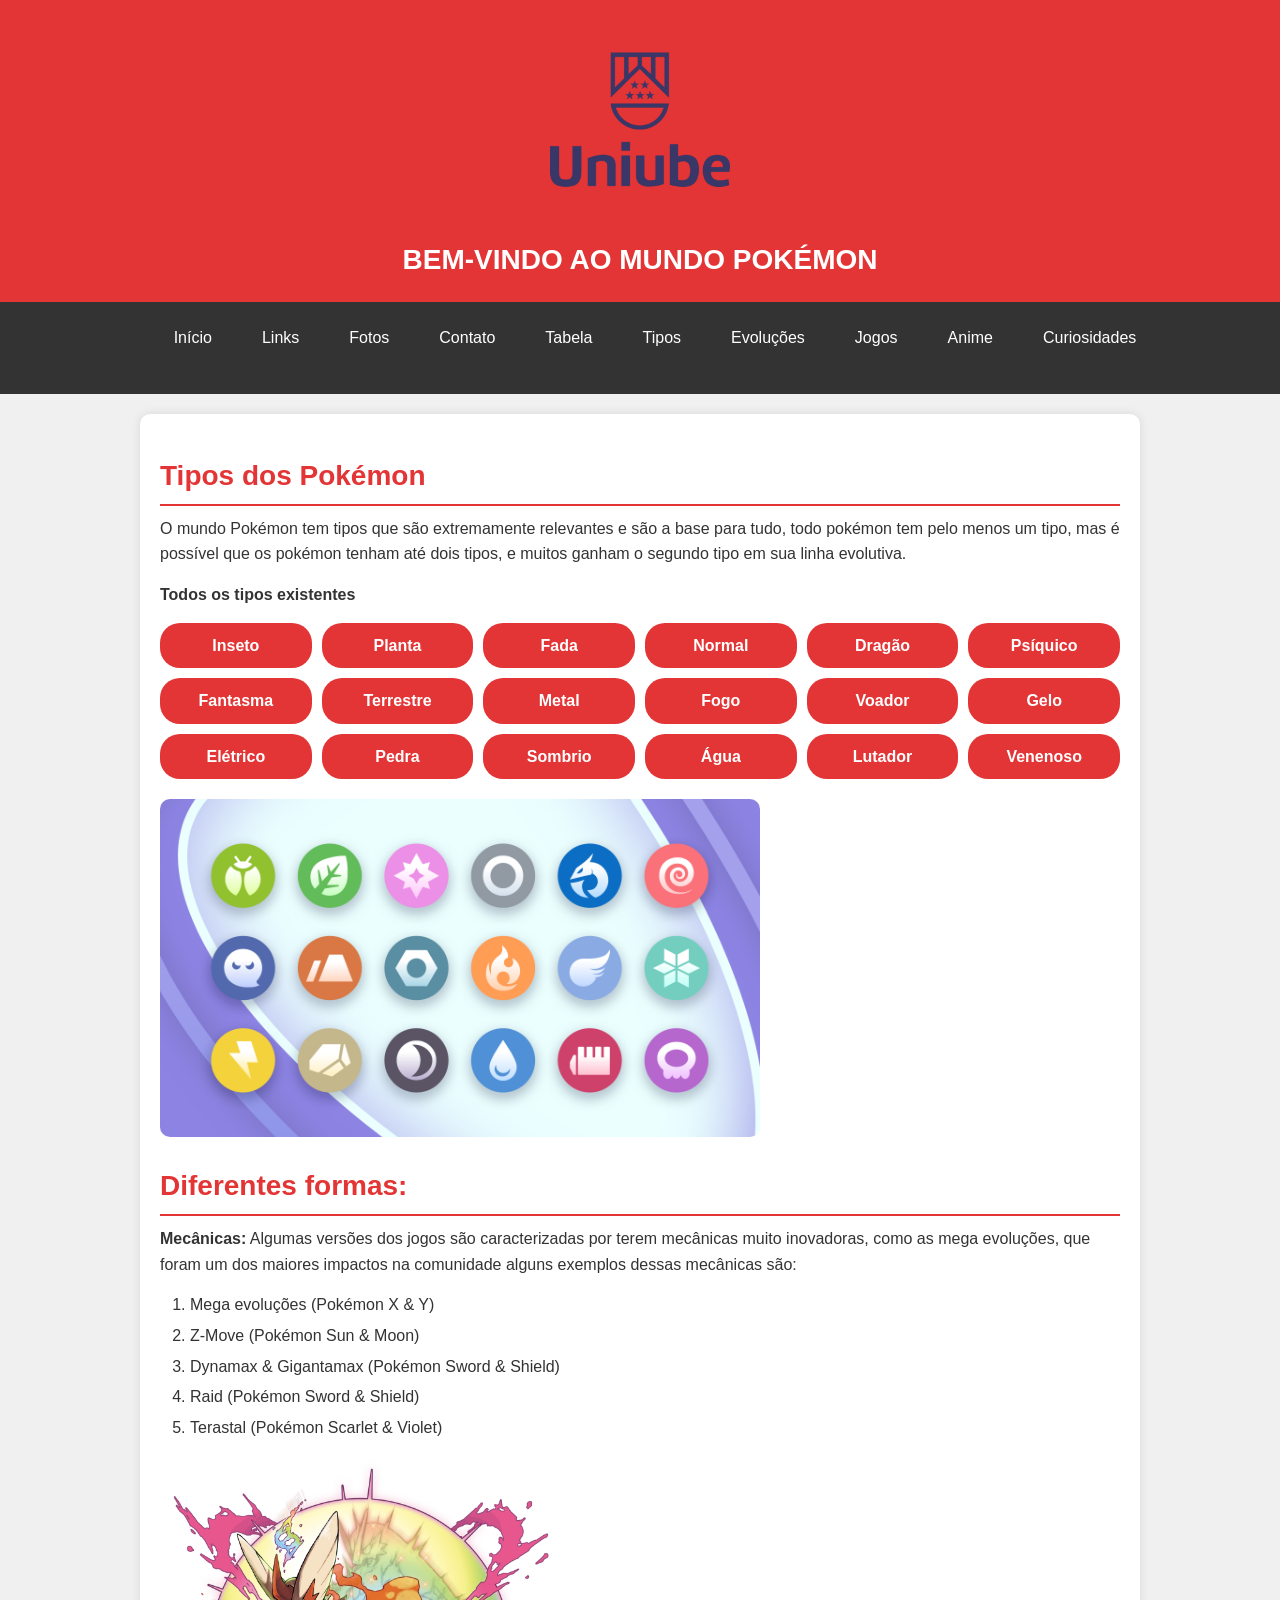
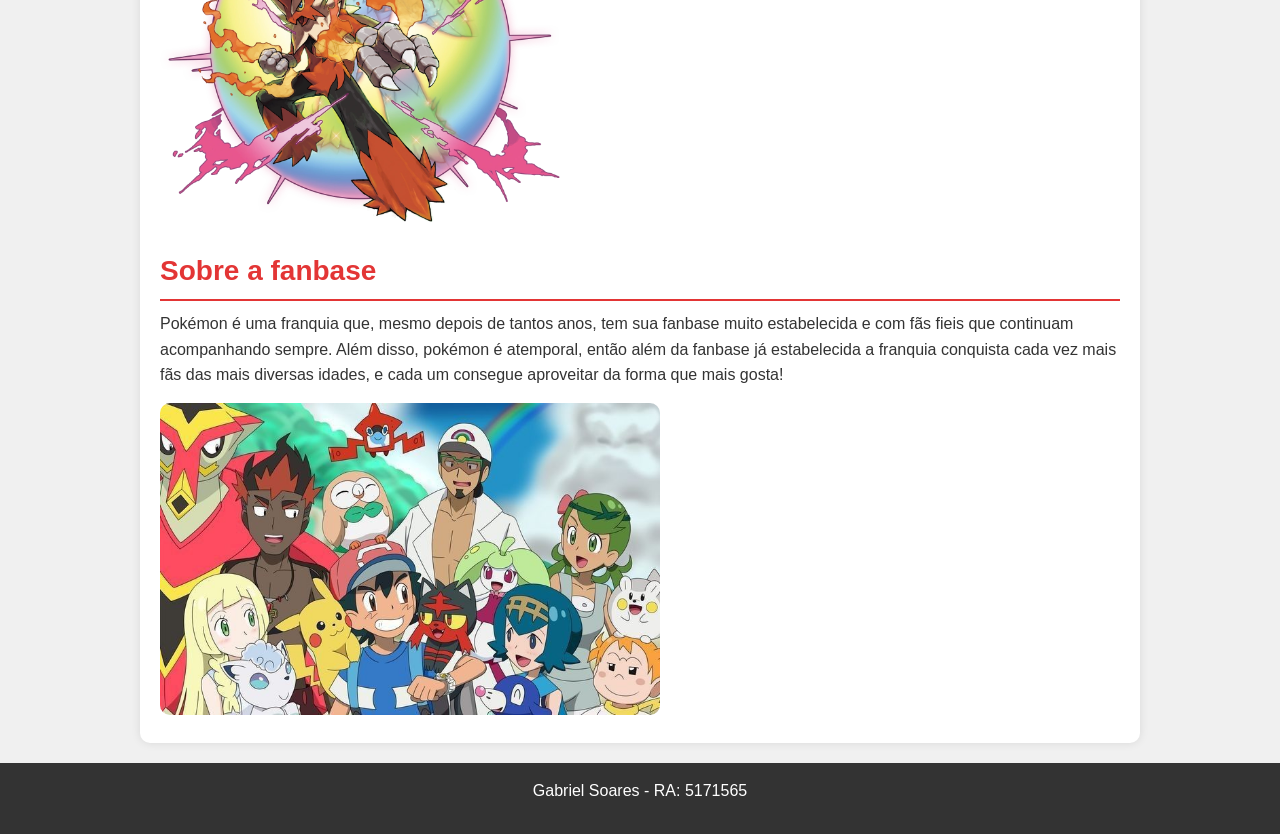
<file: index.html>
<!DOCTYPE html>
<html lang="pt-br">
<head>

    <script>(function(w,d,s,l,i){w[l]=w[l]||[];w[l].push({'gtm.start':
new Date().getTime(),event:'gtm.js'});var f=d.getElementsByTagName(s)[0],
j=d.createElement(s),dl=l!='dataLayer'?'&l='+l:'';j.async=true;j.src=
'https://www.googletagmanager.com/gtm.js?id='+i+dl;f.parentNode.insertBefore(j,f);
})(window,document,'script','dataLayer','GTM-SEUCODIGO');</script>

    <meta charset="UTF-8">
    <link rel="stylesheet" href="css/estilo.css">
    <title>Pokémon</title>
    <link rel="stylesheet" href="css/estilo.css">
</head>
<body>

    <!-- Cabeçalho com logotipo -->
    <header>
        <img src="imagens/logo_uniube.png" alt="Logotipo Uniube" width="200">
        <h1>BEM-VINDO AO MUNDO POKÉMON</h1>
    </header>

    <!-- Menu de navegação -->
    <nav>
    <ul>
        <li><a href="index.html">Início</a></li>
        <li><a href="links.html">Links</a></li>
        <li><a href="fotos.html">Fotos</a></li>
        <li><a href="contato.html">Contato</a></li>
        <li><a href="tabela.html">Tabela</a></li>
        <li><a href="tipos.html">Tipos</a></li>
        <li><a href="evolucoes.html">Evoluções</a></li>
        <li><a href="jogos.html">Jogos</a></li>
        <li><a href="anime.html">Anime</a></li>
        <li><a href="curiosidades.html">Curiosidades</a></li>
    </ul>
</nav>

    <!-- Conteúdo principal -->
    <main>
        <h2>Tipos dos Pokémon</h2>
        <p>O mundo Pokémon tem tipos que são extremamente relevantes e são a base para tudo, todo pokémon
            tem pelo menos um tipo, mas é possível que os pokémon tenham até dois tipos, e muitos ganham o segundo 
            tipo em sua linha evolutiva.
        </p>
<p><strong>Todos os tipos existentes</strong>

<ul class="lista-tipos">
    <li>Inseto</li>
    <li>Planta</li>
    <li>Fada</li>
    <li>Normal</li>
    <li>Dragão</li>
    <li>Psíquico</li>
    <li>Fantasma</li>
    <li>Terrestre</li>
    <li>Metal</li>
    <li>Fogo</li>
    <li>Voador</li>
    <li>Gelo</li>
    <li>Elétrico</li>
    <li>Pedra</li>
    <li>Sombrio</li>
    <li>Água</li>
    <li>Lutador</li>
    <li>Venenoso</li>
</ul>

<img src="imagens/tipos.png" alt="Tipos" width="600x">

<h2>Diferentes formas:</h2>
<p><strong>Mecânicas:</strong> Algumas versões dos jogos são caracterizadas por terem
mecânicas muito inovadoras, como as mega evoluções, que foram um dos maiores impactos na comunidade
alguns exemplos dessas mecânicas são: </p>
<ol>
    <li>Mega evoluções (Pokémon X & Y)</li>
    <li>Z-Move (Pokémon Sun & Moon)</li>
    <li>Dynamax & Gigantamax (Pokémon Sword & Shield)</li> 
    <li>Raid (Pokémon Sword & Shield)</li>
    <li>Terastal (Pokémon Scarlet & Violet)</li>
</ol>
<img src="imagens/blaziken_mega.webp" alt="Mega evolution" width="400">
        <h2>Sobre a fanbase</h2>
        <p>Pokémon é uma franquia que, mesmo depois de tantos anos, tem sua fanbase muito estabelecida
            e com fãs fieis que continuam acompanhando sempre. Além disso, pokémon é atemporal, então além
            da fanbase já estabelecida a franquia conquista cada vez mais fãs das mais diversas idades,
            e cada um consegue aproveitar da forma que mais gosta!
        </p>
        <img src="imagens/alola_ash.jpg" alt="Logotipo Uniube" width="500">
    </main>

    <!-- Rodapé -->
    <footer>
        <p>Gabriel Soares - RA: 5171565</p>
    </footer>

</body>
<noscript><iframe src="https://www.googletagmanager.com/ns.html?id=GTM-SEUCODIGO"
height="0" width="0" style="display:none;visibility:hidden"></iframe></noscript>
</html>
</file>
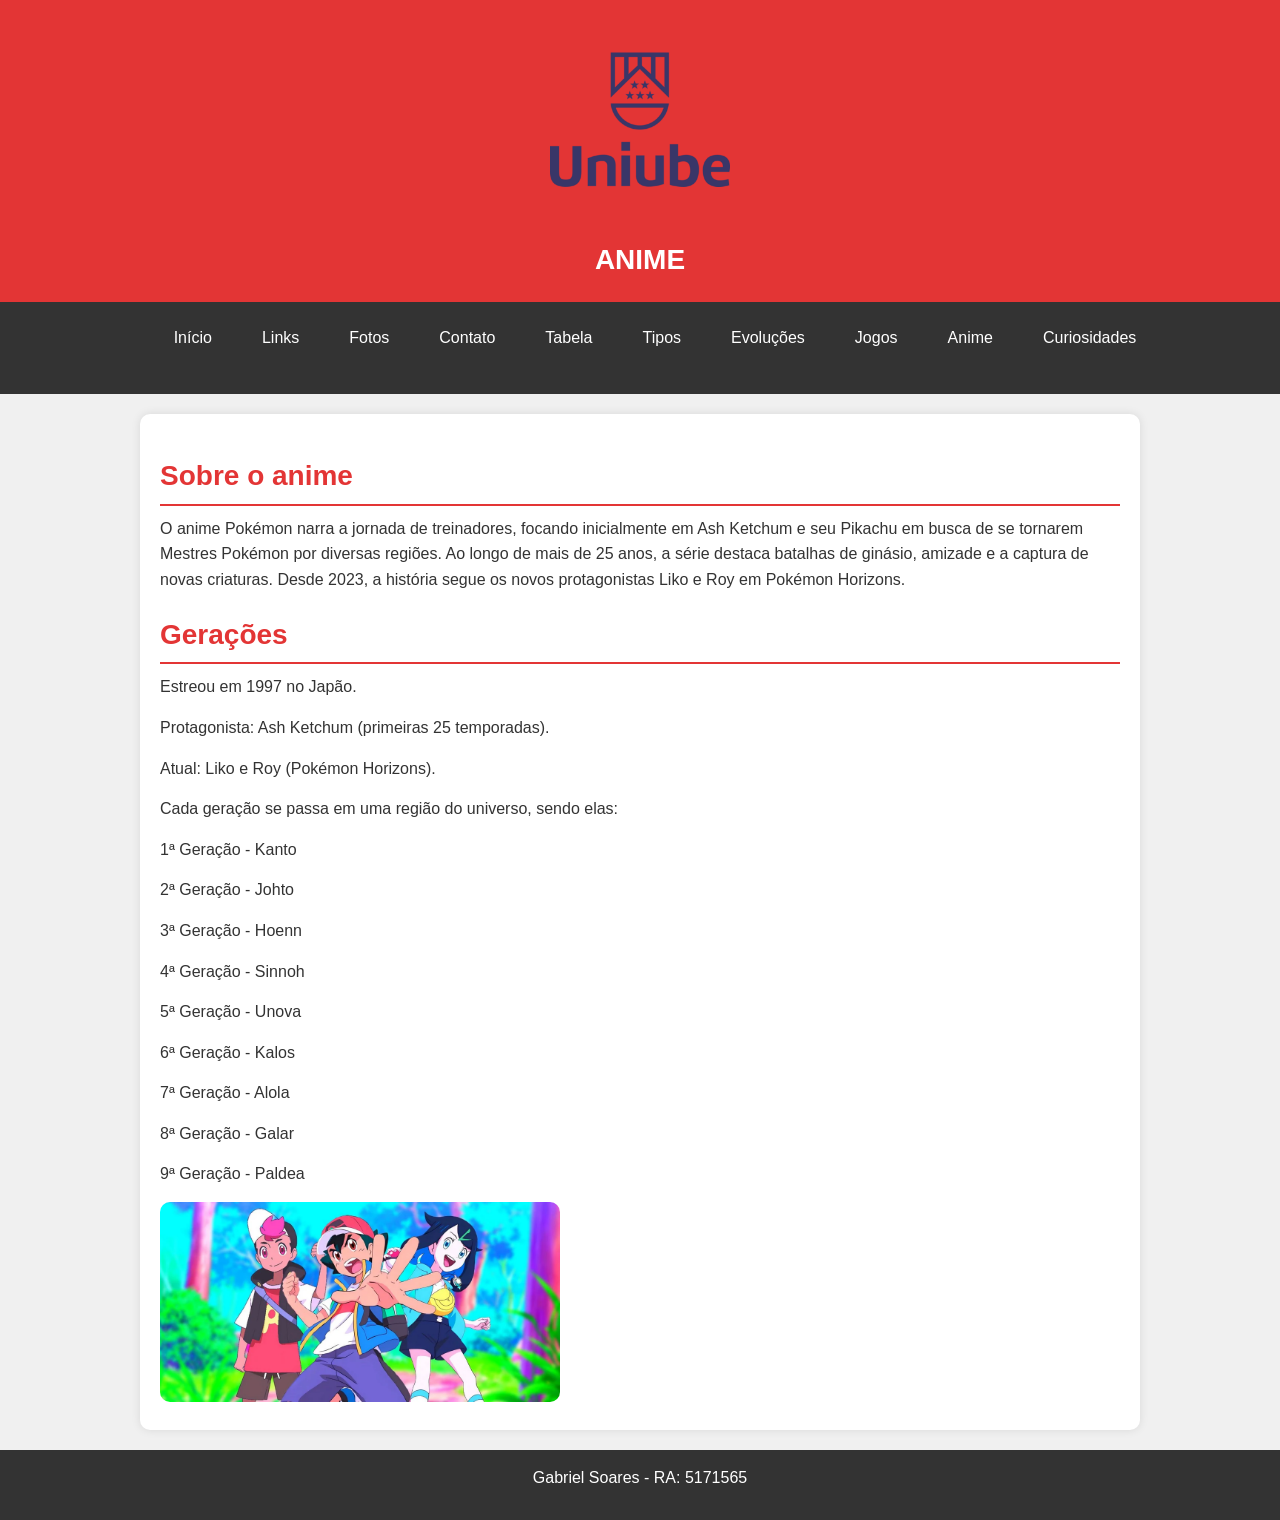
<file: anime.html>
<!DOCTYPE html>
<html lang="pt-br">
<head>
    
<script>(function(w,d,s,l,i){w[l]=w[l]||[];w[l].push({'gtm.start':
new Date().getTime(),event:'gtm.js'});var f=d.getElementsByTagName(s)[0],
j=d.createElement(s),dl=l!='dataLayer'?'&l='+l:'';j.async=true;j.src=
'https://www.googletagmanager.com/gtm.js?id='+i+dl;f.parentNode.insertBefore(j,f);
})(window,document,'script','dataLayer','GTM-SEUCODIGO');</script>

    <meta charset="UTF-8">
    <link rel="stylesheet" href="css/estilo.css">
    <title>Anime - Pokémon</title>
    <link rel="stylesheet" href="css/estilo.css">
</head>
<body>

    <header>
        <img src="imagens/logo_uniube.png" alt="Logotipo Uniube" width="200">
        <h1>ANIME</h1>
    </header>

    <nav>
    <ul>
        <li><a href="index.html">Início</a></li>
        <li><a href="links.html">Links</a></li>
        <li><a href="fotos.html">Fotos</a></li>
        <li><a href="contato.html">Contato</a></li>
        <li><a href="tabela.html">Tabela</a></li>
        <li><a href="tipos.html">Tipos</a></li>
        <li><a href="evolucoes.html">Evoluções</a></li>
        <li><a href="jogos.html">Jogos</a></li>
        <li><a href="anime.html">Anime</a></li>
        <li><a href="curiosidades.html">Curiosidades</a></li>
    </ul>
</nav>

    <main>
        <h2>Sobre o anime</h2>
        <p>O anime Pokémon narra a jornada de treinadores, focando inicialmente em Ash Ketchum e seu Pikachu 
            em busca de se tornarem Mestres Pokémon por diversas regiões. Ao longo de mais de 25 anos, 
            a série destaca batalhas de ginásio, amizade e a captura de novas criaturas. 
            Desde 2023, a história segue os novos protagonistas Liko e Roy em Pokémon Horizons. 
        </p>
        

        <h2>Gerações</h2>
<p>Estreou em 1997 no Japão.</p>
<p>Protagonista: Ash Ketchum (primeiras 25 temporadas).</p>
<p>Atual: Liko e Roy (Pokémon Horizons).</p>
<p>Cada geração se passa em uma região do universo, sendo elas:</p>
<p>1ª Geração - Kanto </p>
<p>2ª Geração - Johto </p>
<p>3ª Geração - Hoenn </p>
<p>4ª Geração - Sinnoh </p>
<p>5ª Geração - Unova </p>
<p>6ª Geração - Kalos </p>
<p>7ª Geração - Alola </p>
<p>8ª Geração - Galar </p>
<p>9ª Geração - Paldea </p>

        <div>
            <img src="imagens/liko_roy_ash.webp" alt="protagonistas" width="400">
           </div>
        
    </main>

    <footer>
        <p>Gabriel Soares - RA: 5171565</p>
    </footer>

</body>
<noscript><iframe src="https://www.googletagmanager.com/ns.html?id=GTM-SEUCODIGO"
height="0" width="0" style="display:none;visibility:hidden"></iframe></noscript>
</html>
</file>
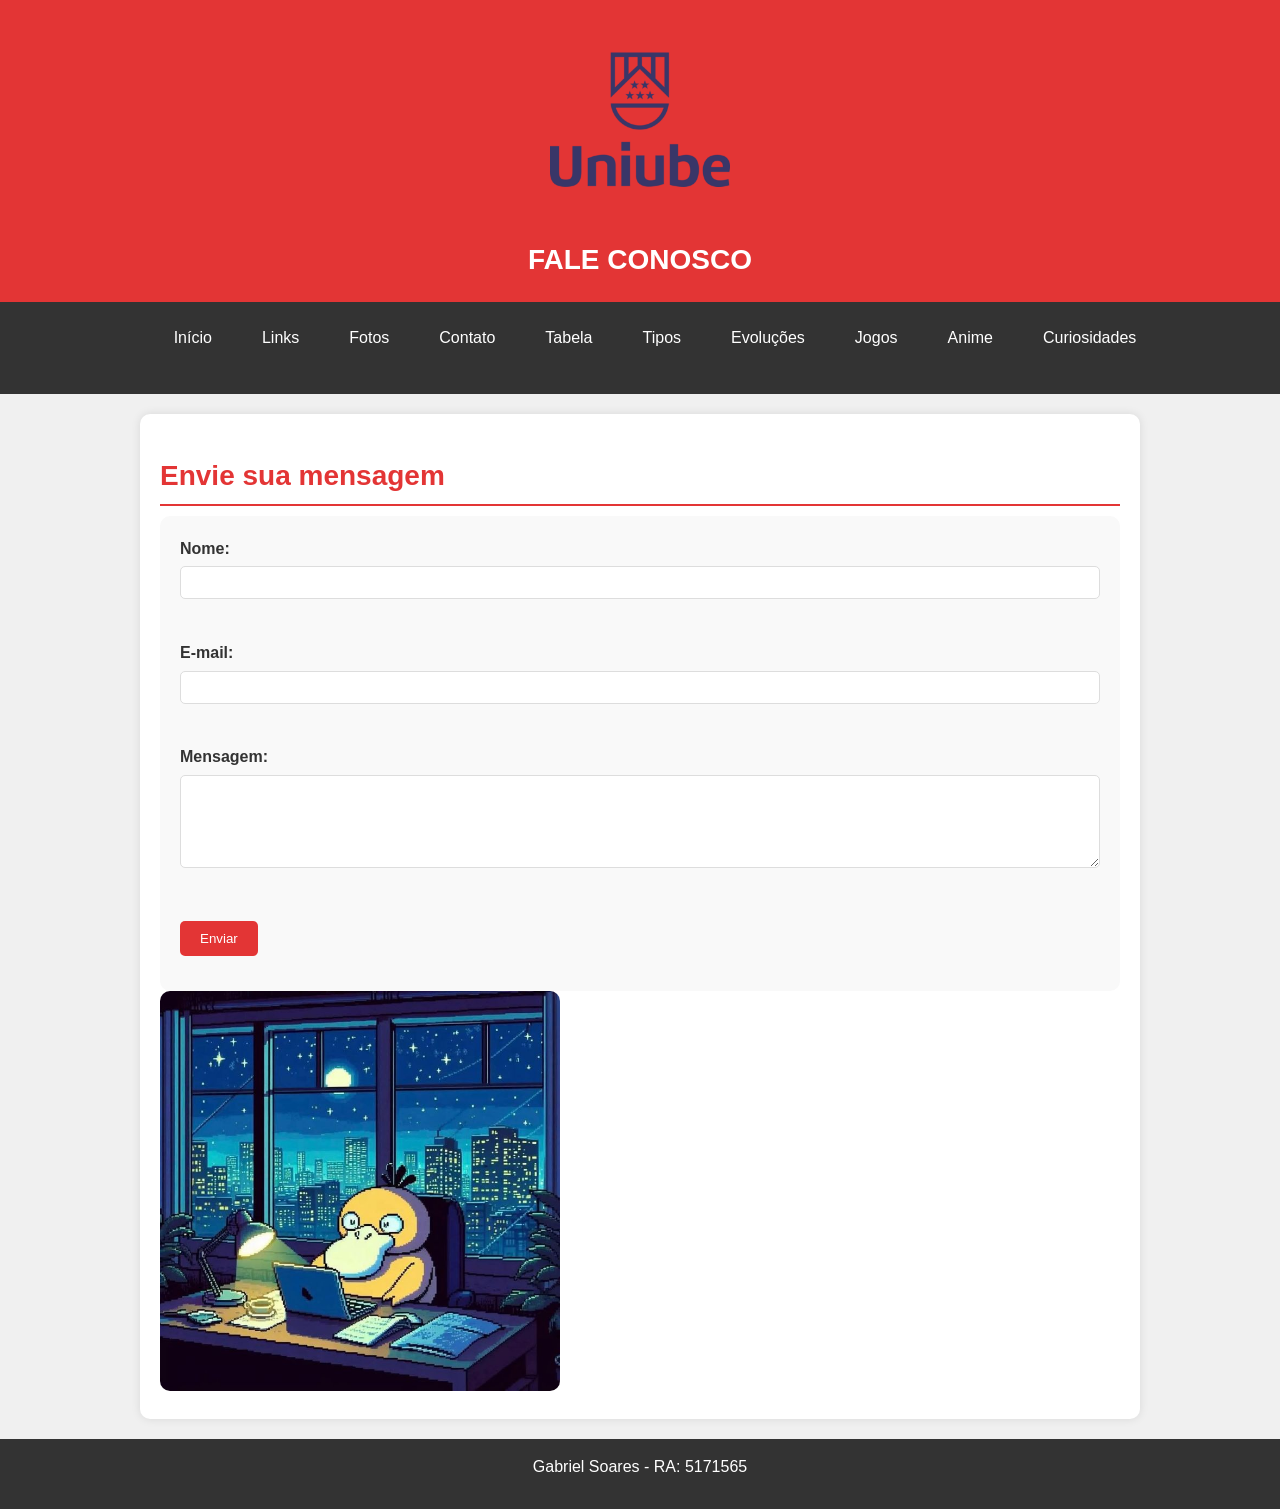
<file: contato.html>
<!DOCTYPE html>
<html lang="pt-br">
<head>

    <script>(function(w,d,s,l,i){w[l]=w[l]||[];w[l].push({'gtm.start':
new Date().getTime(),event:'gtm.js'});var f=d.getElementsByTagName(s)[0],
j=d.createElement(s),dl=l!='dataLayer'?'&l='+l:'';j.async=true;j.src=
'https://www.googletagmanager.com/gtm.js?id='+i+dl;f.parentNode.insertBefore(j,f);
})(window,document,'script','dataLayer','GTM-SEUCODIGO');</script>

    <meta charset="UTF-8">
    <link rel="stylesheet" href="css/estilo.css">
    <title>Contato - Pokémon</title>
    <link rel="stylesheet" href="css/estilo.css">
</head>
<body>

    <header>
        <img src="imagens/logo_uniube.png" alt="Logotipo Uniube" width="200">
        <h1>FALE CONOSCO</h1>
    </header>

    <nav>
    <ul>
        <li><a href="index.html">Início</a></li>
        <li><a href="links.html">Links</a></li>
        <li><a href="fotos.html">Fotos</a></li>
        <li><a href="contato.html">Contato</a></li>
        <li><a href="tabela.html">Tabela</a></li>
        <li><a href="tipos.html">Tipos</a></li>
        <li><a href="evolucoes.html">Evoluções</a></li>
        <li><a href="jogos.html">Jogos</a></li>
        <li><a href="anime.html">Anime</a></li>
        <li><a href="curiosidades.html">Curiosidades</a></li>
    </ul>
</nav>

    <main>
        <h2>Envie sua mensagem</h2>
        <form action="#" method="post">
            <label for="nome">Nome:</label><br>
            <input type="text" id="nome" name="nome" required><br><br>

            <label for="email">E-mail:</label><br>
            <input type="email" id="email" name="email" required><br><br>

            <label for="mensagem">Mensagem:</label><br>
            <textarea id="mensagem" name="mensagem" rows="5" cols="40" required></textarea><br><br>

            <input type="submit" value="Enviar">
        </form>
        <img src="imagens/psyduck.jpg" alt="psyduck" width="400">
    </main>

    <footer>
        <p>Gabriel Soares - RA: 5171565</p>
    </footer>

</body>
<noscript><iframe src="https://www.googletagmanager.com/ns.html?id=GTM-SEUCODIGO"
height="0" width="0" style="display:none;visibility:hidden"></iframe></noscript>
</html>
</file>
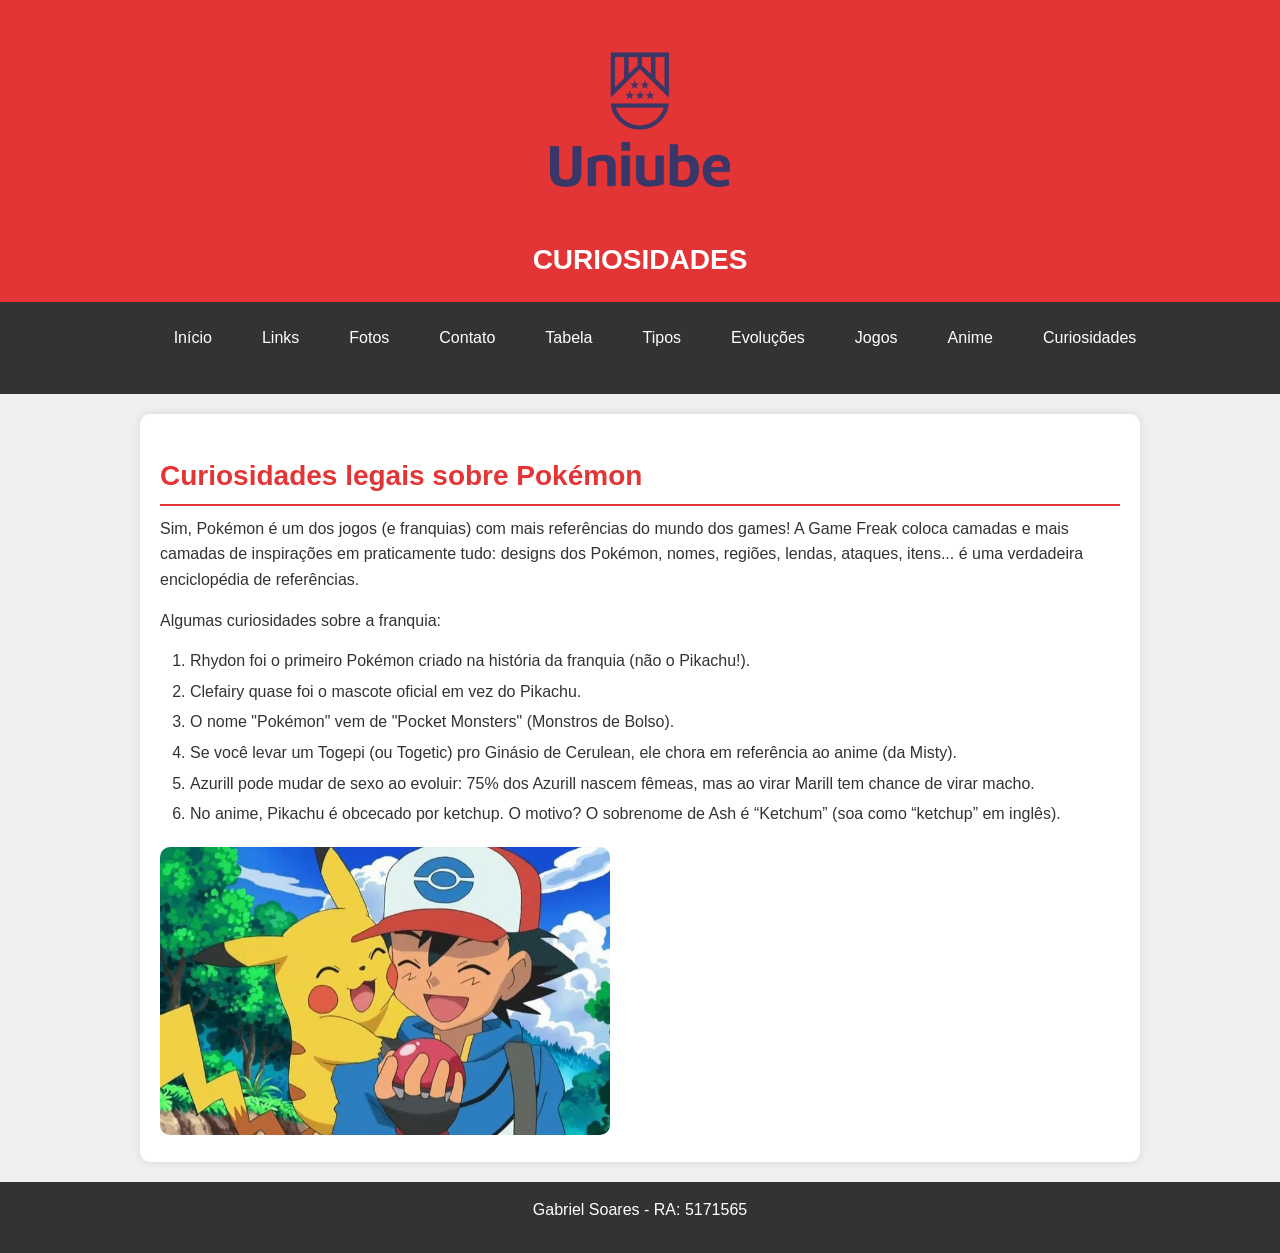
<file: curiosidades.html>
<!DOCTYPE html>
<html lang="pt-br">
<head>

    <script>(function(w,d,s,l,i){w[l]=w[l]||[];w[l].push({'gtm.start':
new Date().getTime(),event:'gtm.js'});var f=d.getElementsByTagName(s)[0],
j=d.createElement(s),dl=l!='dataLayer'?'&l='+l:'';j.async=true;j.src=
'https://www.googletagmanager.com/gtm.js?id='+i+dl;f.parentNode.insertBefore(j,f);
})(window,document,'script','dataLayer','GTM-SEUCODIGO');</script>

    <meta charset="UTF-8">
    <link rel="stylesheet" href="css/estilo.css">
    <title>Curiosidades - Pokémon</title>
    <link rel="stylesheet" href="css/estilo.css">
</head>
<body>

    <header>
        <img src="imagens/logo_uniube.png" alt="Logotipo Uniube" width="200">
        <h1>CURIOSIDADES</h1>
    </header>

    <nav>
    <ul>
        <li><a href="index.html">Início</a></li>
        <li><a href="links.html">Links</a></li>
        <li><a href="fotos.html">Fotos</a></li>
        <li><a href="contato.html">Contato</a></li>
        <li><a href="tabela.html">Tabela</a></li>
        <li><a href="tipos.html">Tipos</a></li>
        <li><a href="evolucoes.html">Evoluções</a></li>
        <li><a href="jogos.html">Jogos</a></li>
        <li><a href="anime.html">Anime</a></li>
        <li><a href="curiosidades.html">Curiosidades</a></li>
    </ul>
</nav>

    <main>
        <h2>Curiosidades legais sobre Pokémon</h2>
        <p>Sim, Pokémon é um dos jogos (e franquias) com mais referências do mundo dos games! 
            A Game Freak coloca camadas e mais camadas de inspirações em 
            praticamente tudo: designs dos Pokémon, nomes, regiões, lendas, ataques, itens... 
            é uma verdadeira enciclopédia de referências.</p>

            <p>Algumas curiosidades sobre a franquia:</p>
        
<ol>
    <li>Rhydon foi o primeiro Pokémon criado na história da franquia (não o Pikachu!).</li>
    <li>Clefairy quase foi o mascote oficial em vez do Pikachu.</li>
    <li>O nome "Pokémon" vem de "Pocket Monsters" (Monstros de Bolso).</li>
    <li>Se você levar um Togepi (ou Togetic) pro Ginásio de Cerulean, 
        ele chora em referência ao anime (da Misty).</li>
        <li>Azurill pode mudar de sexo ao evoluir: 75% dos Azurill nascem fêmeas, 
            mas ao virar Marill tem chance de virar macho.</li>
            <li>No anime, Pikachu é obcecado por ketchup. O motivo? 
                O sobrenome de Ash é “Ketchum” (soa como “ketchup” em inglês).</li>
</ol>

<img src="imagens/ash.jpg" alt="Ash e Pikachu" width="450">
        
    </main>

    <footer>
        <p>Gabriel Soares - RA: 5171565</p>
    </footer>

</body>
<noscript><iframe src="https://www.googletagmanager.com/ns.html?id=GTM-SEUCODIGO"
height="0" width="0" style="display:none;visibility:hidden"></iframe></noscript>
</html>
</file>
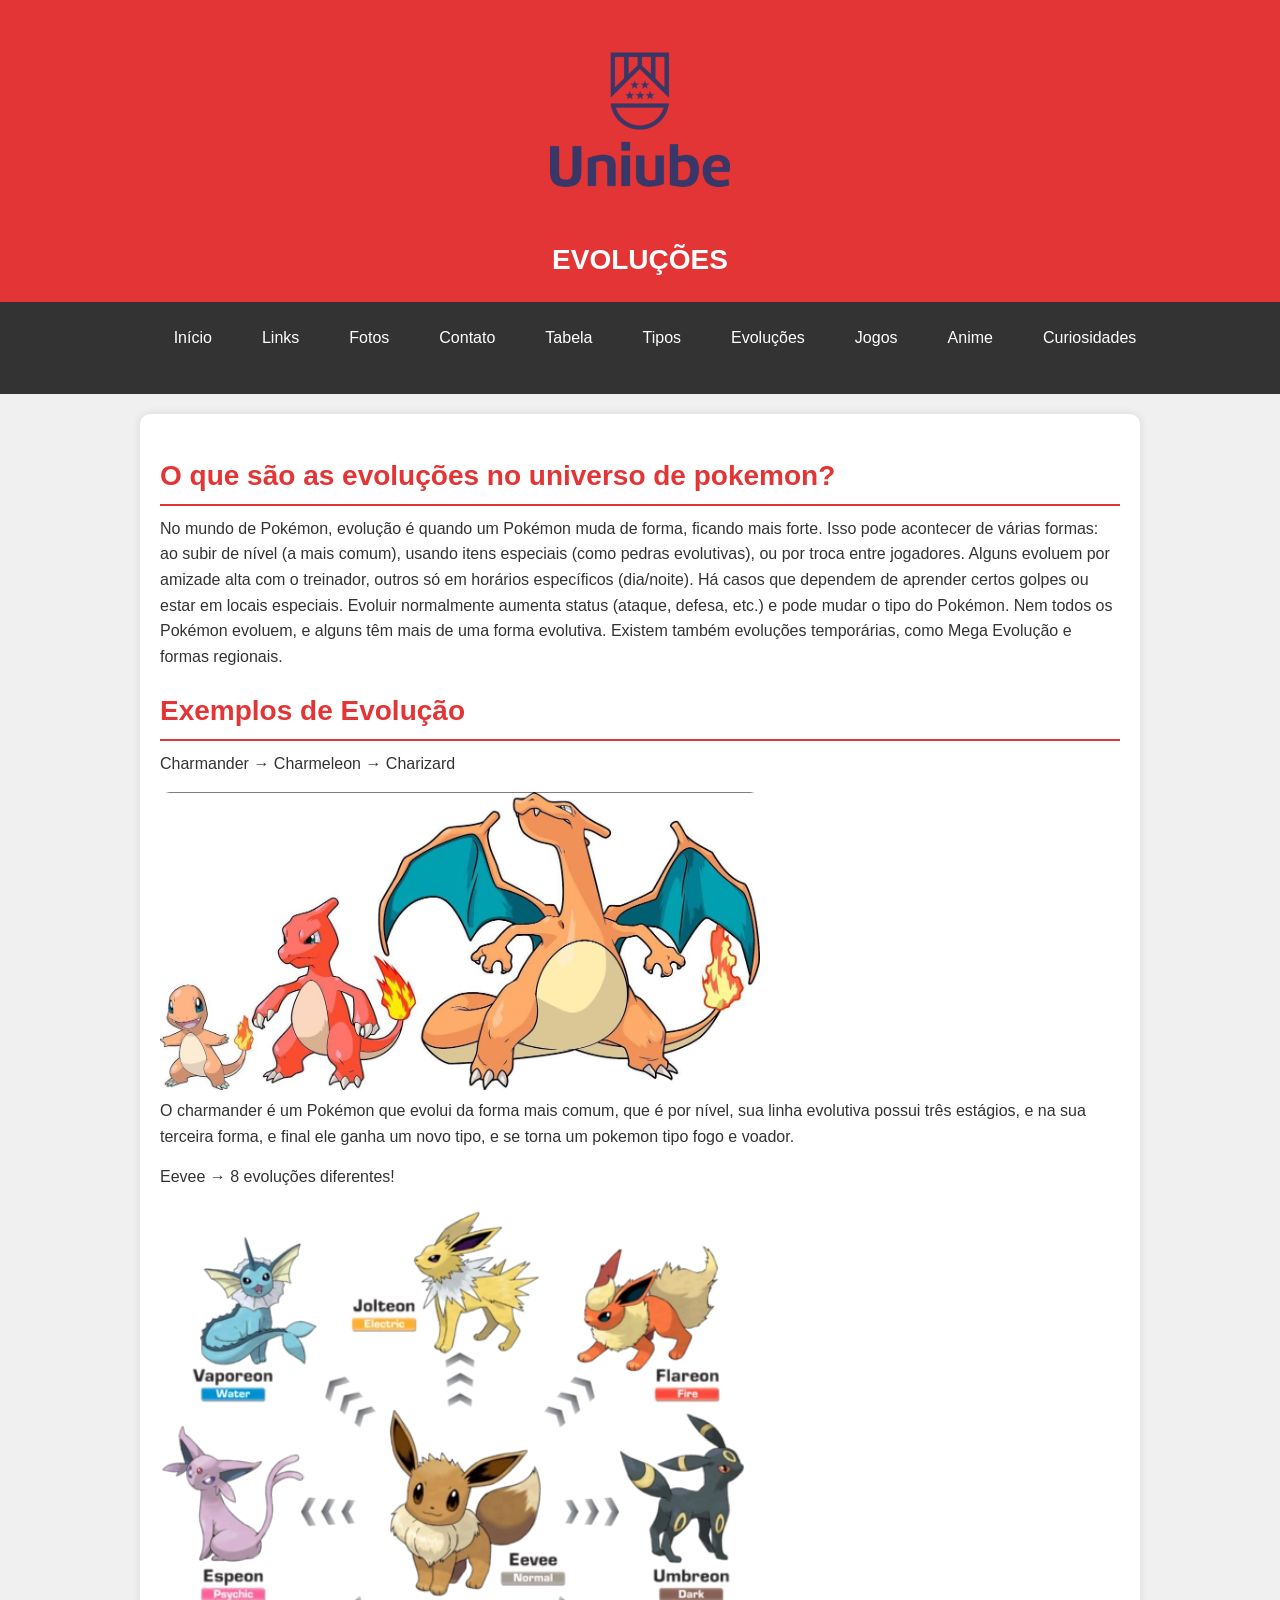
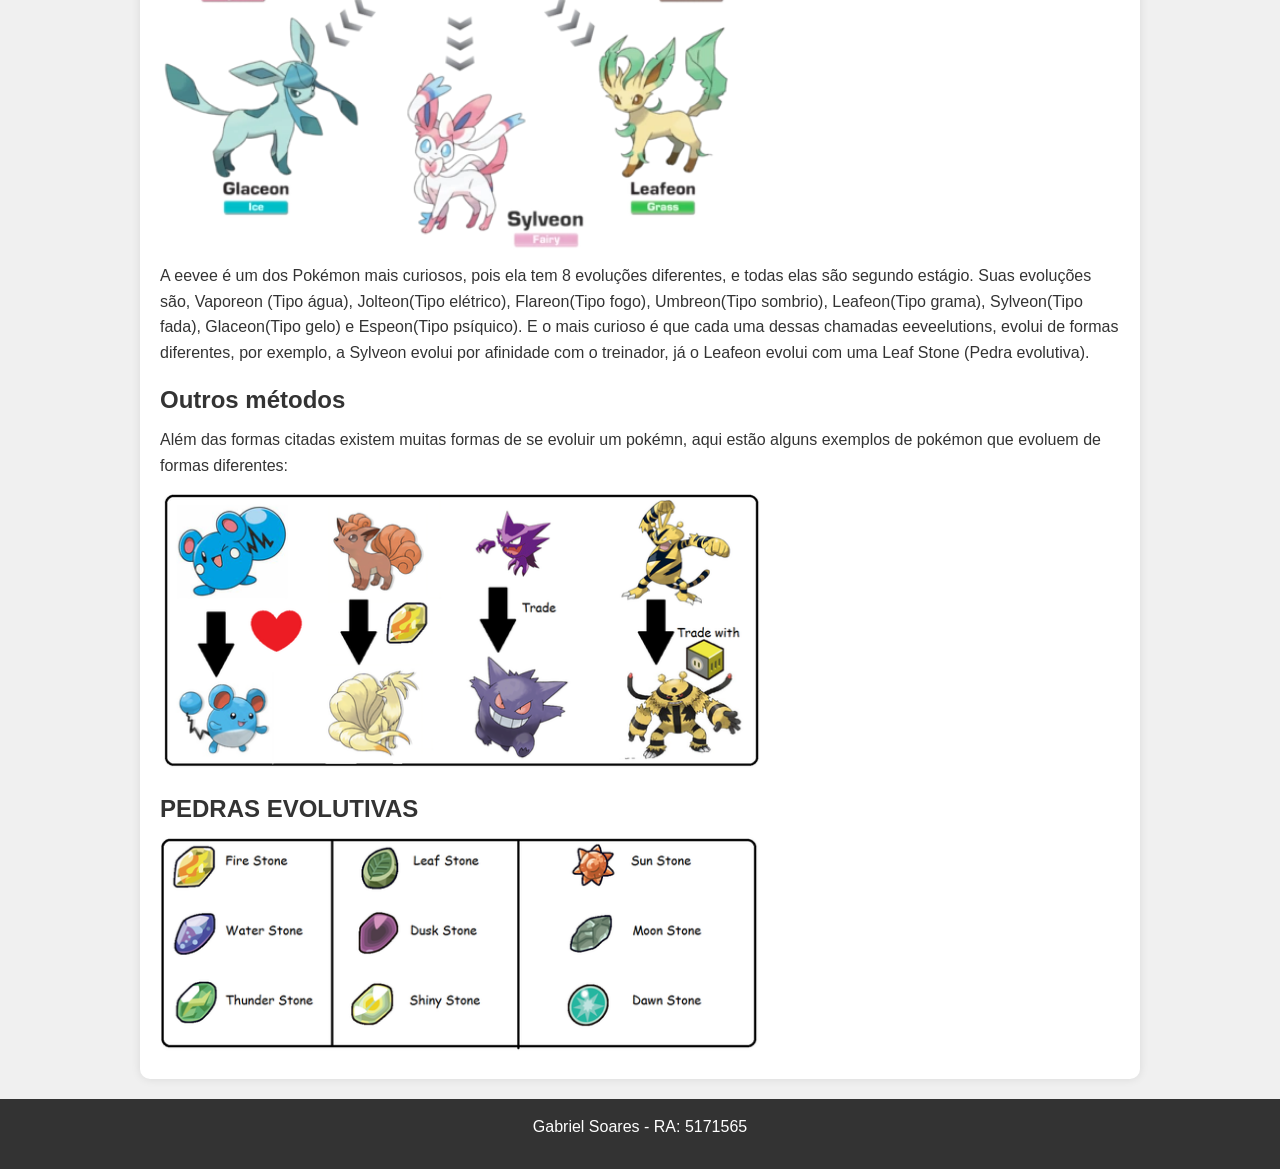
<file: evolucoes.html>
<!DOCTYPE html>
<html lang="pt-br">
<head>

    <script>(function(w,d,s,l,i){w[l]=w[l]||[];w[l].push({'gtm.start':
new Date().getTime(),event:'gtm.js'});var f=d.getElementsByTagName(s)[0],
j=d.createElement(s),dl=l!='dataLayer'?'&l='+l:'';j.async=true;j.src=
'https://www.googletagmanager.com/gtm.js?id='+i+dl;f.parentNode.insertBefore(j,f);
})(window,document,'script','dataLayer','GTM-SEUCODIGO');</script>

    <meta charset="UTF-8">
    <link rel="stylesheet" href="css/estilo.css">
    <title>Evoluções - Pokémon</title>
    <link rel="stylesheet" href="css/estilo.css">
</head>
<body>

    <header>
        <img src="imagens/logo_uniube.png" alt="Logotipo Uniube" width="200">
        <h1>EVOLUÇÕES</h1>
    </header>

    <nav>
    <ul>
        <li><a href="index.html">Início</a></li>
        <li><a href="links.html">Links</a></li>
        <li><a href="fotos.html">Fotos</a></li>
        <li><a href="contato.html">Contato</a></li>
        <li><a href="tabela.html">Tabela</a></li>
        <li><a href="tipos.html">Tipos</a></li>
        <li><a href="evolucoes.html">Evoluções</a></li>
        <li><a href="jogos.html">Jogos</a></li>
        <li><a href="anime.html">Anime</a></li>
        <li><a href="curiosidades.html">Curiosidades</a></li>
    </ul>
</nav>

    <main>
        <h2>O que são as evoluções no universo de pokemon?</h2>
        <p>No mundo de Pokémon, evolução é quando um Pokémon muda de forma, ficando mais forte.
        Isso pode acontecer de várias formas: ao subir de nível (a mais comum), usando itens especiais (como pedras evolutivas), ou por troca entre jogadores.
        Alguns evoluem por amizade alta com o treinador, outros só em horários específicos (dia/noite).
        Há casos que dependem de aprender certos golpes ou estar em locais especiais.
        Evoluir normalmente aumenta status (ataque, defesa, etc.) e pode mudar o tipo do Pokémon.
        Nem todos os Pokémon evoluem, e alguns têm mais de uma forma evolutiva.
        Existem também evoluções temporárias, como Mega Evolução e formas regionais.
    </p>
        
        <h2>Exemplos de Evolução</h2>
<p>Charmander → Charmeleon → Charizard</p>
<img src="imagens/charmander_linha_evo.jpg" alt="Linha evolutiva - Chamander" width="600">
<p>O charmander é um Pokémon que evolui da forma mais comum, que é por nível, sua linha evolutiva
    possui três estágios, e na sua terceira forma, e final ele ganha um novo tipo, e se torna um pokemon tipo fogo e voador.
</p>
<p>Eevee → 8 evoluções diferentes!</p>
<img src="imagens/eeveelutions.webp" alt="Linha evolutiva - Eevee" width="600">
<p>A eevee é um dos Pokémon mais curiosos, pois ela tem 8 evoluções diferentes, e todas elas
    são segundo estágio. Suas evoluções são, Vaporeon (Tipo água), Jolteon(Tipo elétrico), Flareon(Tipo fogo),
    Umbreon(Tipo sombrio), Leafeon(Tipo grama), Sylveon(Tipo fada), Glaceon(Tipo gelo) e Espeon(Tipo psíquico).
    E o mais curioso é que cada uma dessas chamadas eeveelutions, evolui de formas diferentes, por exemplo,
    a Sylveon evolui por afinidade com o treinador, já o Leafeon evolui com uma Leaf Stone (Pedra evolutiva). 
</p>

<h3>Outros métodos</h3>
<p> Além das formas citadas existem muitas formas de se evoluir um pokémn, aqui estão alguns exemplos
    de pokémon que evoluem de formas diferentes:
</p>
<img src="imagens/formas_evo.png" alt="Evoluções Alternativas" width="600">
<h3>PEDRAS EVOLUTIVAS</h3>
<img src="imagens/evo_stones.png" alt="Pedras de evolução" width="600">    

    </main>

    <footer>
        <p>Gabriel Soares - RA: 5171565</p>
    </footer>

</body>
<noscript><iframe src="https://www.googletagmanager.com/ns.html?id=GTM-SEUCODIGO"
height="0" width="0" style="display:none;visibility:hidden"></iframe></noscript>
</html>
</file>
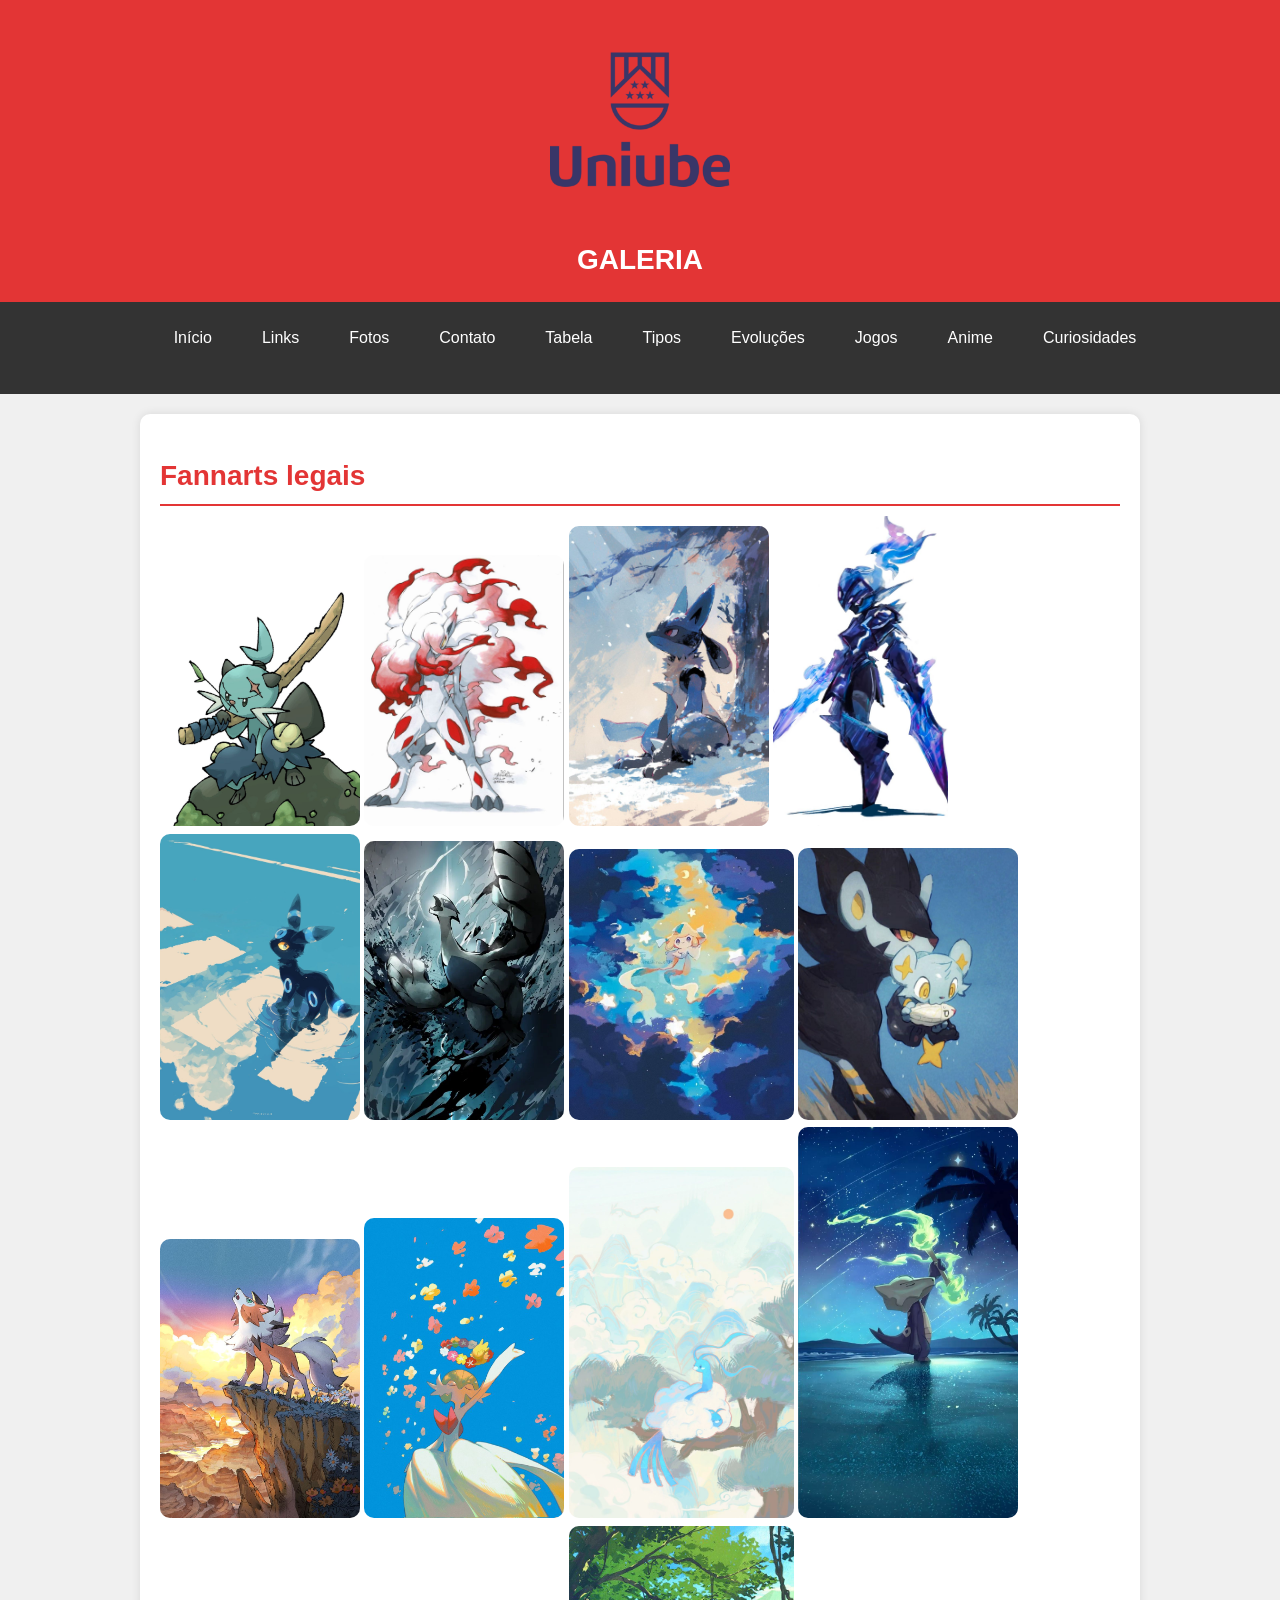
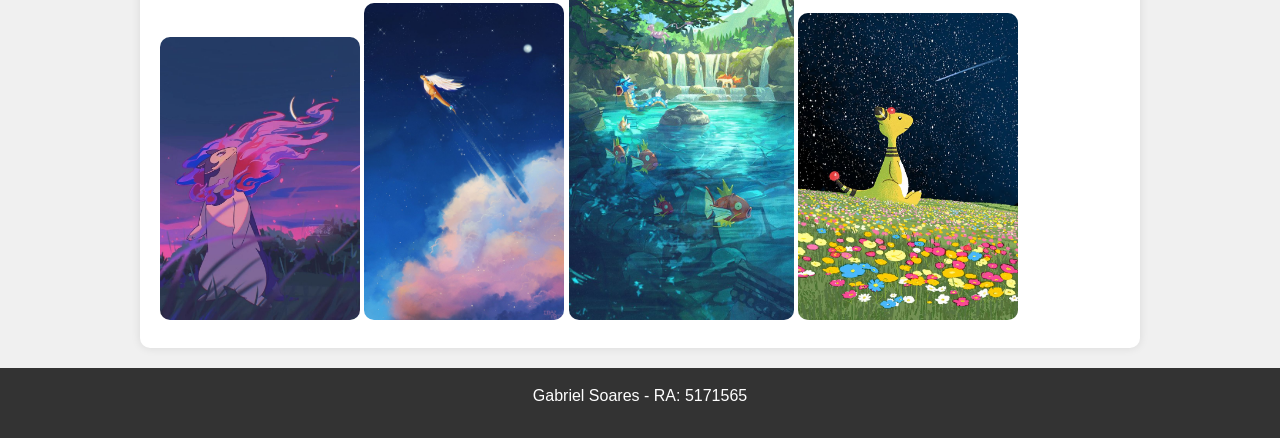
<file: fotos.html>
<!DOCTYPE html>
<html lang="pt-br">
<head>

    <script>(function(w,d,s,l,i){w[l]=w[l]||[];w[l].push({'gtm.start':
new Date().getTime(),event:'gtm.js'});var f=d.getElementsByTagName(s)[0],
j=d.createElement(s),dl=l!='dataLayer'?'&l='+l:'';j.async=true;j.src=
'https://www.googletagmanager.com/gtm.js?id='+i+dl;f.parentNode.insertBefore(j,f);
})(window,document,'script','dataLayer','GTM-SEUCODIGO');</script>

    <meta charset="UTF-8">
    <link rel="stylesheet" href="css/estilo.css">
    <title>Galeria - Pokémon</title>
    <link rel="stylesheet" href="css/estilo.css">
</head>
<body>

    <header>
        <img src="imagens/logo_uniube.png" alt="Logotipo Uniube" width="200">
        <h1>GALERIA</h1>
    </header>

    <nav>
    <ul>
        <li><a href="index.html">Início</a></li>
        <li><a href="links.html">Links</a></li>
        <li><a href="fotos.html">Fotos</a></li>
        <li><a href="contato.html">Contato</a></li>
        <li><a href="tabela.html">Tabela</a></li>
        <li><a href="tipos.html">Tipos</a></li>
        <li><a href="evolucoes.html">Evoluções</a></li>
        <li><a href="jogos.html">Jogos</a></li>
        <li><a href="anime.html">Anime</a></li>
        <li><a href="curiosidades.html">Curiosidades</a></li>
    </ul>
</nav>

    <main>
        <h2>Fannarts legais</h2>
        <div>
            <img src="imagens/dewott.jpg" alt="Dewott" width="200">
            <img src="imagens/zoroark_hisui.jpg" alt="Hisui Zoroark" width="200">
            <img src="imagens/lucario.jpg" alt="Lucario" width="200">
            <img src="imagens/ceruledge.jpg" alt="Ceruledge" width="175">
            <img src="imagens/umbreon.jpg" alt="Umbreon" width="200">
            <img src="imagens/lugia.jpg" alt="Lugia" width="200">
            <img src="imagens/jirachi.jpg" alt="Jirachi" width="225">
            <img src="imagens/luxio_luxray.jpg" alt="Luxio e Luxray" width="220">
            <img src="imagens/lycanroc.jpg" alt="Lycanroc" width="200">
            <img src="imagens/gardevoir.jpg" alt="Gardevoir" width="200">
            <img src="imagens/altaria.jpg" alt="Altaria" width="225">
            <img src="imagens/marowak_alola.jpg" alt="Maroak Alola" width="220">
            <img src="imagens/typlhosion.jpg" alt="Typhlosion" width="200">
            <img src="imagens/dragonite.jpg" alt="Dragonite" width="200">
            <img src="imagens/gyarados.jpg" alt="Gyarados" width="225">
            <img src="imagens/ampharos.jpg" alt="Ampharos" width="220">
        </div>
    </main>

    <footer>
        <p>Gabriel Soares - RA: 5171565</p>
    </footer>

</body>
<noscript><iframe src="https://www.googletagmanager.com/ns.html?id=GTM-SEUCODIGO"
height="0" width="0" style="display:none;visibility:hidden"></iframe></noscript>
</html>
</file>
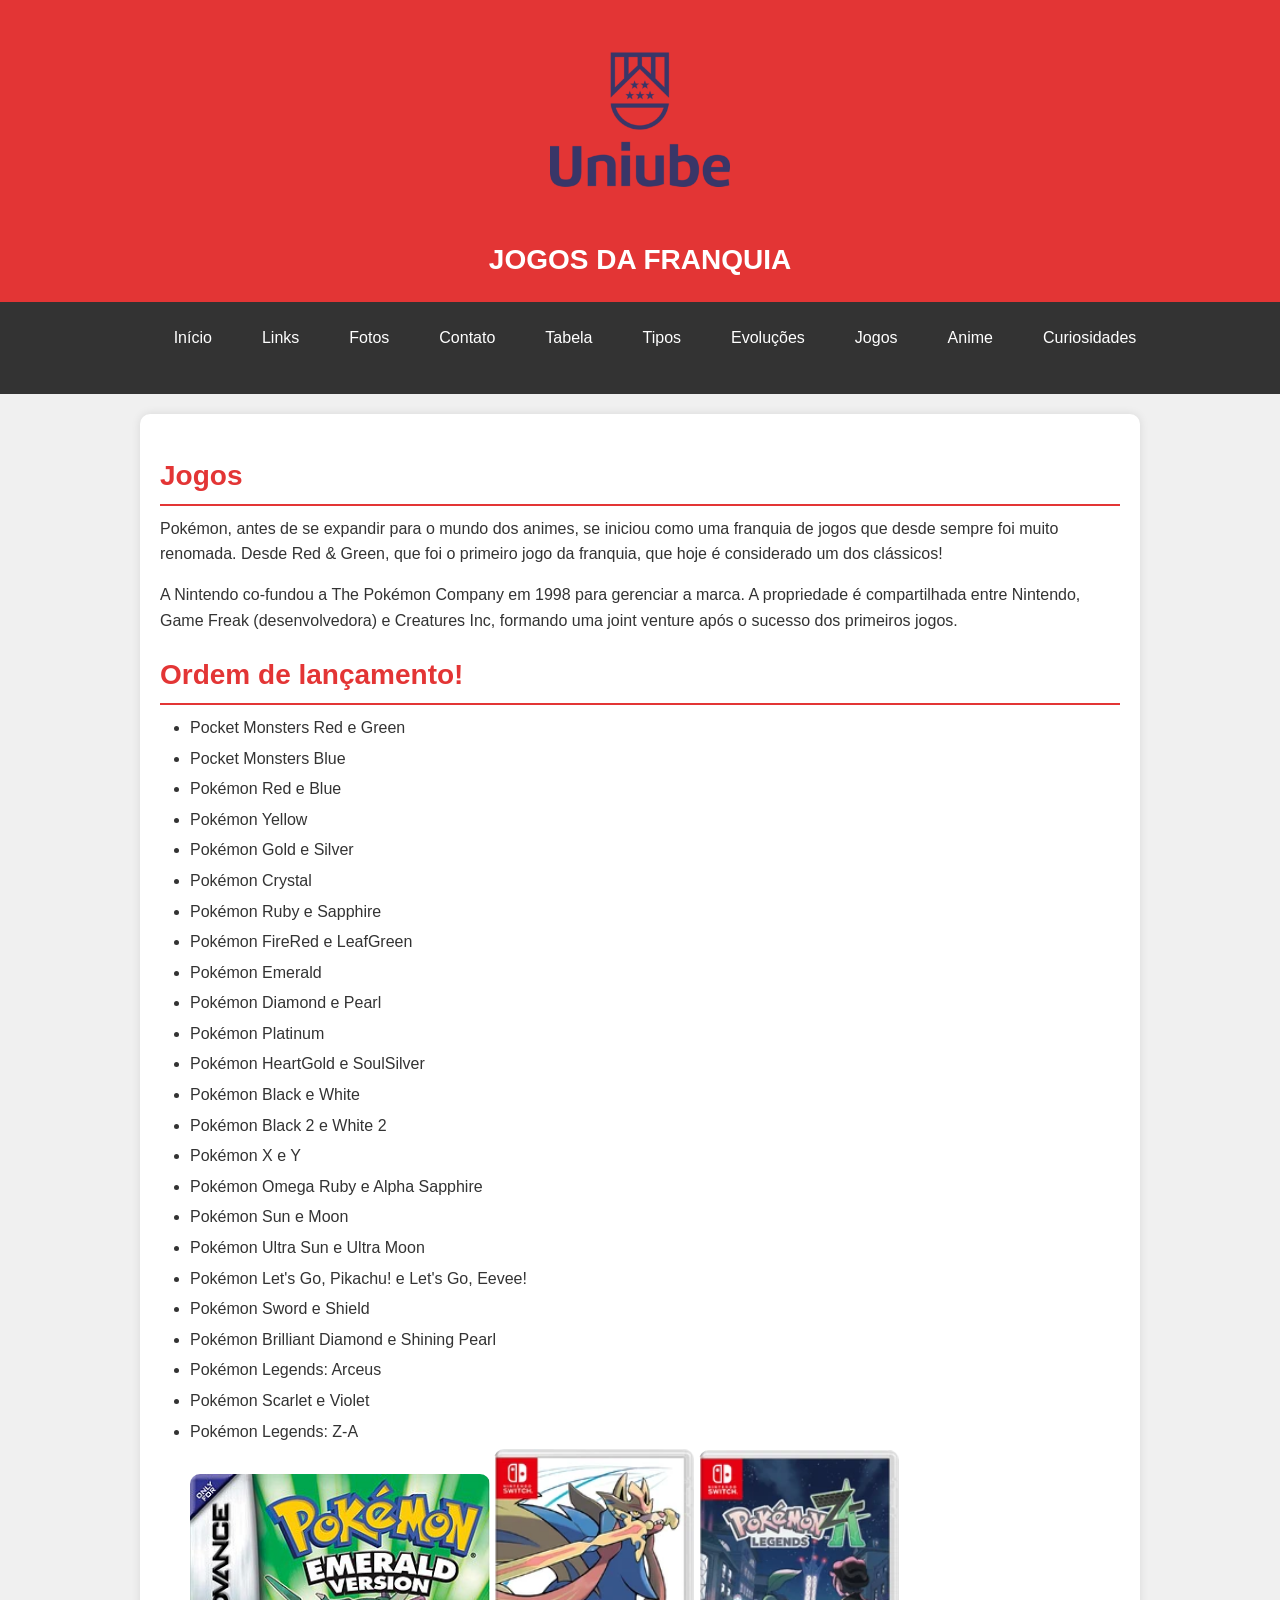
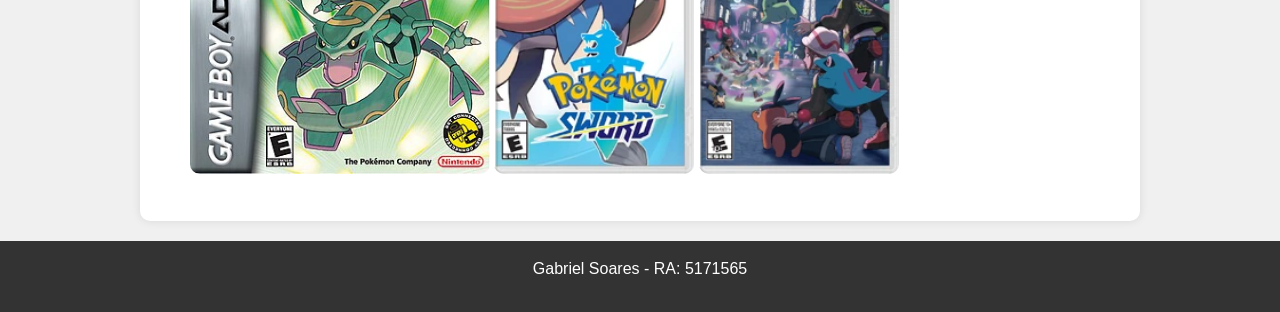
<file: jogos.html>
<!DOCTYPE html>
<html lang="pt-br">
<head>

    <script>(function(w,d,s,l,i){w[l]=w[l]||[];w[l].push({'gtm.start':
new Date().getTime(),event:'gtm.js'});var f=d.getElementsByTagName(s)[0],
j=d.createElement(s),dl=l!='dataLayer'?'&l='+l:'';j.async=true;j.src=
'https://www.googletagmanager.com/gtm.js?id='+i+dl;f.parentNode.insertBefore(j,f);
})(window,document,'script','dataLayer','GTM-SEUCODIGO');</script>

    <meta charset="UTF-8">
    <link rel="stylesheet" href="css/estilo.css">
    <title>Jogos - Pokémon</title>
    <link rel="stylesheet" href="css/estilo.css">
</head>
<body>

    <header>
       <img src="imagens/logo_uniube.png" alt="Logotipo Uniube" width="200">
        <h1>JOGOS DA FRANQUIA</h1>
    </header>

    <nav>
    <ul>
        <li><a href="index.html">Início</a></li>
        <li><a href="links.html">Links</a></li>
        <li><a href="fotos.html">Fotos</a></li>
        <li><a href="contato.html">Contato</a></li>
        <li><a href="tabela.html">Tabela</a></li>
        <li><a href="tipos.html">Tipos</a></li>
        <li><a href="evolucoes.html">Evoluções</a></li>
        <li><a href="jogos.html">Jogos</a></li>
        <li><a href="anime.html">Anime</a></li>
        <li><a href="curiosidades.html">Curiosidades</a></li>
    </ul>
</nav>

    <main>
        <h2>Jogos</h2>
        <p>Pokémon, antes de se expandir para o mundo dos animes, se iniciou como uma franquia
         de jogos que desde sempre foi muito renomada. Desde Red & Green, que foi o primeiro jogo 
         da franquia, que hoje é considerado um dos clássicos!
        </p>
        <p>A Nintendo co-fundou a The Pokémon Company em 1998 para gerenciar a marca. 
            A propriedade é compartilhada entre Nintendo, Game Freak (desenvolvedora) e Creatures Inc, formando 
            uma joint venture após o sucesso dos primeiros jogos.</p>
        
        <h2>Ordem de lançamento!</h2>
<ul>
    <li>Pocket Monsters Red e Green</li>
    <li>Pocket Monsters Blue</li>
    <li>Pokémon Red e Blue</li>
    <li>Pokémon Yellow</li>
    <li>Pokémon Gold e Silver</li>
    <li>Pokémon Crystal</li>
    <li>Pokémon Ruby e Sapphire</li>
    <li>Pokémon FireRed e LeafGreen</li>
    <li>Pokémon Emerald</li>
    <li>Pokémon Diamond e Pearl</li>
    <li>Pokémon Platinum</li>
    <li>Pokémon HeartGold e SoulSilver</li>
    <li>Pokémon Black e White</li>
    <li>Pokémon Black 2 e White 2</li>
    <li>Pokémon X e Y</li>
    <li>Pokémon Omega Ruby e Alpha Sapphire</li>
    <li>Pokémon Sun e Moon</li>
    <li>Pokémon Ultra Sun e Ultra Moon</li>
    <li>Pokémon Let's Go, Pikachu! e Let's Go, Eevee!</li>
    <li>Pokémon Sword e Shield</li>
    <li>Pokémon Brilliant Diamond e Shining Pearl</li>
    <li>Pokémon Legends: Arceus</li>
    <li>Pokémon Scarlet e Violet</li>
    <li>Pokémon Legends: Z-A</li>
     <div>
            <img src="imagens/emerald.jpg" alt="Emerald" width="300">
            <img src="imagens/sword.webp" alt="Sword" width="200">
            <img src="imagens/Z_A.webp" alt="Legends Z-A" width="200">
        </div>
        
    </main>

    <footer>
        <p>Gabriel Soares - RA: 5171565</p>
    </footer>

</body>
<noscript><iframe src="https://www.googletagmanager.com/ns.html?id=GTM-SEUCODIGO"
height="0" width="0" style="display:none;visibility:hidden"></iframe></noscript>
</html>
</file>
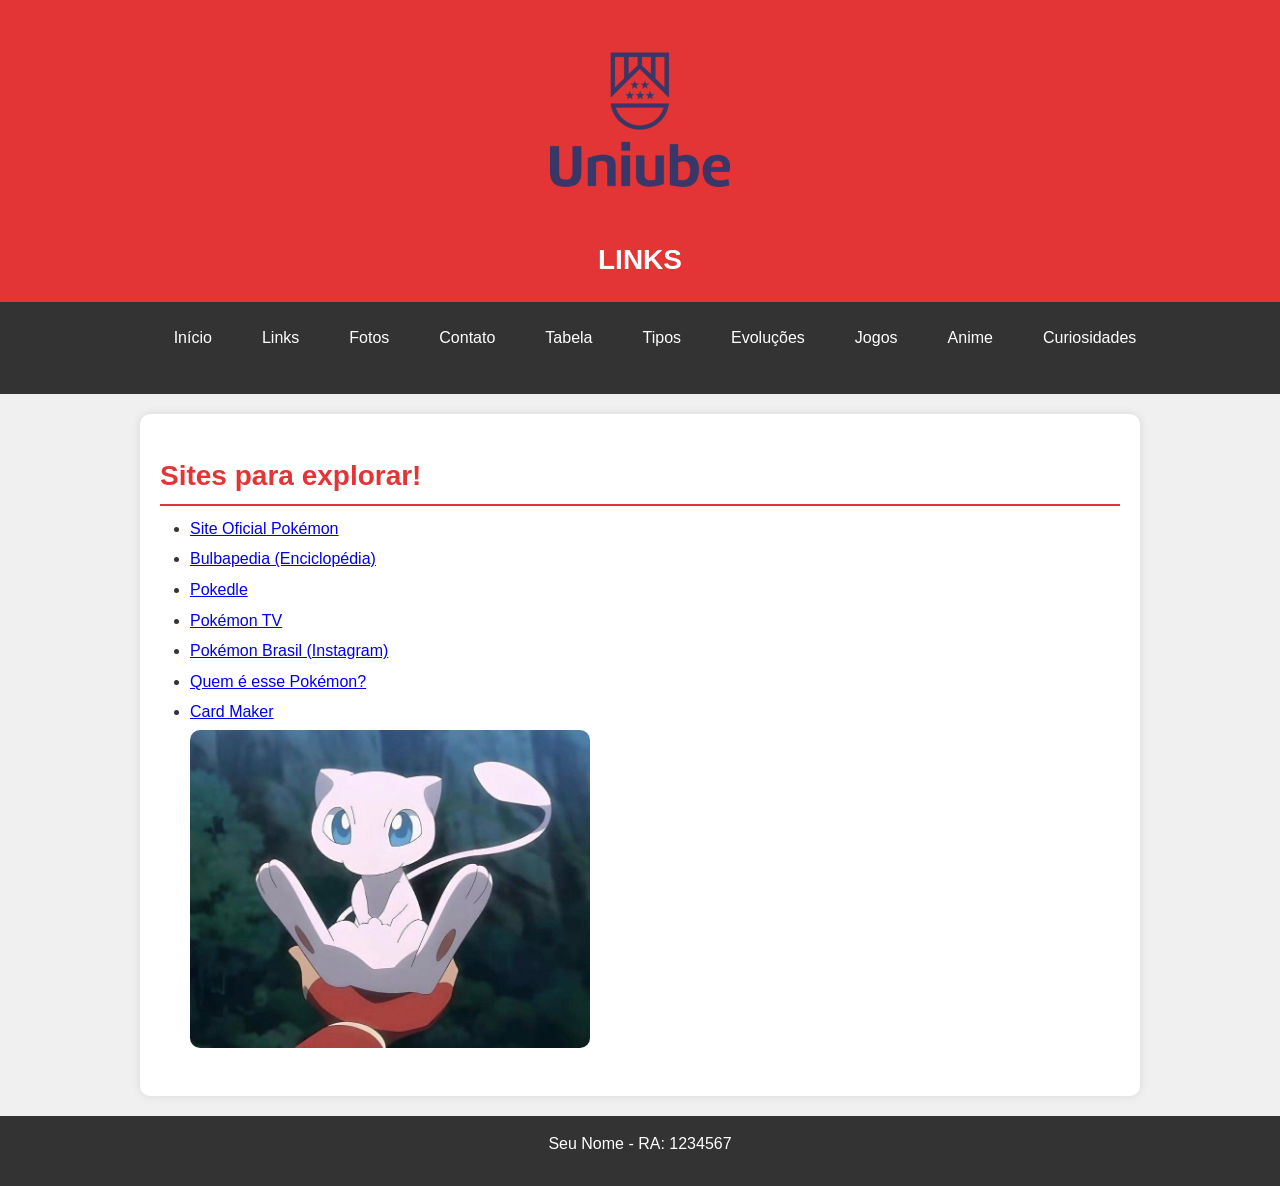
<file: links.html>
<!DOCTYPE html>
<html lang="pt-br">
<head>

    <script>(function(w,d,s,l,i){w[l]=w[l]||[];w[l].push({'gtm.start':
new Date().getTime(),event:'gtm.js'});var f=d.getElementsByTagName(s)[0],
j=d.createElement(s),dl=l!='dataLayer'?'&l='+l:'';j.async=true;j.src=
'https://www.googletagmanager.com/gtm.js?id='+i+dl;f.parentNode.insertBefore(j,f);
})(window,document,'script','dataLayer','GTM-SEUCODIGO');</script>

    <meta charset="UTF-8">
    <link rel="stylesheet" href="css/estilo.css">
    <title>Links - Pokémon</title>
    <link rel="stylesheet" href="css/estilo.css">
</head>
<body>

    <header>
        <img src="imagens/logo_uniube.png" alt="Logotipo Uniube" width="200">
        <h1>LINKS</h1>
    </header>

    <nav>
    <ul>
        <li><a href="index.html">Início</a></li>
        <li><a href="links.html">Links</a></li>
        <li><a href="fotos.html">Fotos</a></li>
        <li><a href="contato.html">Contato</a></li>
        <li><a href="tabela.html">Tabela</a></li>
        <li><a href="tipos.html">Tipos</a></li>
        <li><a href="evolucoes.html">Evoluções</a></li>
        <li><a href="jogos.html">Jogos</a></li>
        <li><a href="anime.html">Anime</a></li>
        <li><a href="curiosidades.html">Curiosidades</a></li>
    </ul>
</nav>

    <main>
        <h2>Sites para explorar!</h2>
        <ul>
            <li><a href="https://www.pokemon.com/br/" target="_blank">Site Oficial Pokémon</a></li>
            <li><a href="https://bulbapedia.bulbagarden.net/" target="_blank">Bulbapedia (Enciclopédia)</a></li>
            <li><a href="https://pokedle.net" target="_blank">Pokedle</a></li>
            <li><a href="https://www.youtube.com/@OfficialPokémonTV" target="_blank">Pokémon TV</a></li>
            <li><a href="https://www.instagram.com/pokemonbrasil/" target="_blank">Pokémon Brasil (Instagram)</a></li>
            <li><a href="https://gearoid.me/pokemon/" target="_blank">Quem é esse Pokémon?</a></li>
            <li><a href="https://pokecardmaker.net/create" target="_blank">Card Maker</a></li>
            <img src="imagens/mew.jpg" alt="Mew" width="400">
        </ul>
    </main>

    <footer>
        <p>Seu Nome - RA: 1234567</p>
    </footer>

</body>
<noscript><iframe src="https://www.googletagmanager.com/ns.html?id=GTM-SEUCODIGO"
height="0" width="0" style="display:none;visibility:hidden"></iframe></noscript>
</html>
</file>
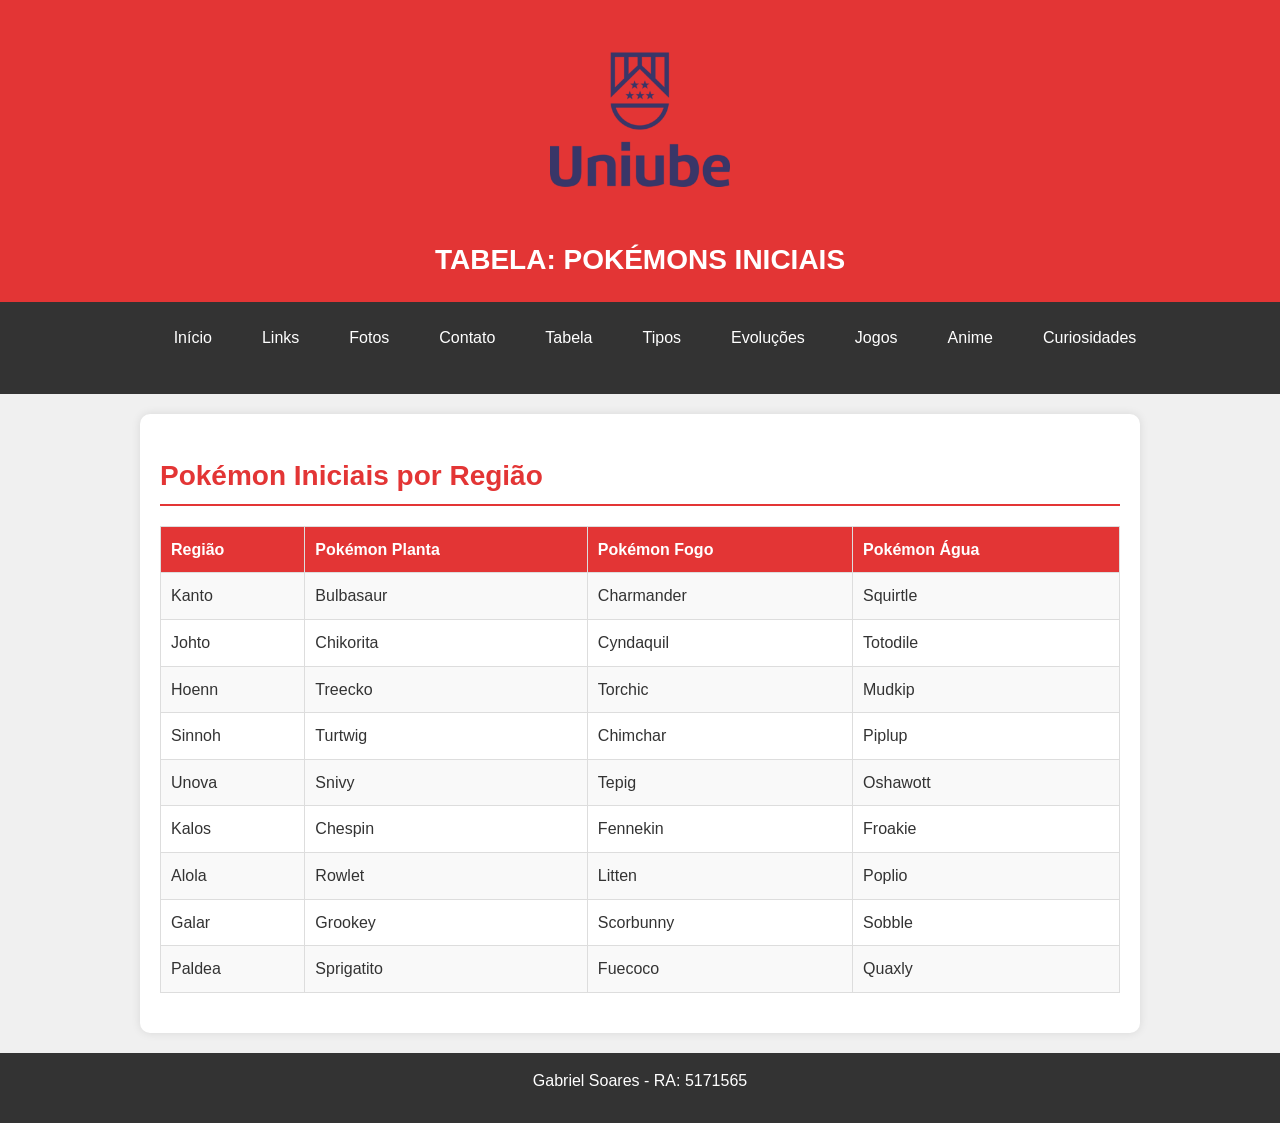
<file: tabela.html>
<!DOCTYPE html>
<html lang="pt-br">
<head>

    <script>(function(w,d,s,l,i){w[l]=w[l]||[];w[l].push({'gtm.start':
new Date().getTime(),event:'gtm.js'});var f=d.getElementsByTagName(s)[0],
j=d.createElement(s),dl=l!='dataLayer'?'&l='+l:'';j.async=true;j.src=
'https://www.googletagmanager.com/gtm.js?id='+i+dl;f.parentNode.insertBefore(j,f);
})(window,document,'script','dataLayer','GTM-SEUCODIGO');</script>

    <meta charset="UTF-8">
    <link rel="stylesheet" href="css/estilo.css">
    <title>Tabela de Pokémon - Pokémon</title>
    <link rel="stylesheet" href="css/estilo.css">
</head>
<body>

    <header>
        <img src="imagens/logo_uniube.png" alt="Logotipo Uniube" width="200">
        <h1>TABELA: POKÉMONS INICIAIS</h1>
    </header>

    <nav>
    <ul>
        <li><a href="index.html">Início</a></li>
        <li><a href="links.html">Links</a></li>
        <li><a href="fotos.html">Fotos</a></li>
        <li><a href="contato.html">Contato</a></li>
        <li><a href="tabela.html">Tabela</a></li>
        <li><a href="tipos.html">Tipos</a></li>
        <li><a href="evolucoes.html">Evoluções</a></li>
        <li><a href="jogos.html">Jogos</a></li>
        <li><a href="anime.html">Anime</a></li>
        <li><a href="curiosidades.html">Curiosidades</a></li>
    </ul>
</nav>

    <main>
        <h2>Pokémon Iniciais por Região</h2>
        
        <table border="1">
            <tr>
                <th>Região</th>
                <th>Pokémon Planta</th>
                <th>Pokémon Fogo</th>
                <th>Pokémon Água</th>
            </tr>
            <tr>
                <td>Kanto</td>
                <td>Bulbasaur</td>
                <td>Charmander</td>
                <td>Squirtle</td>
            </tr>
            <tr>
                <td>Johto</td>
                <td>Chikorita</td>
                <td>Cyndaquil</td>
                <td>Totodile</td>
            </tr>
            <tr>
                <td>Hoenn</td>
                <td>Treecko</td>
                <td>Torchic</td>
                <td>Mudkip</td>
            </tr>
            <tr>
                <td>Sinnoh</td>
                <td>Turtwig</td>
                <td>Chimchar</td>
                <td>Piplup</td>
            </tr>
            <tr>
                <td>Unova</td>
                <td>Snivy</td>
                <td>Tepig</td>
                <td>Oshawott</td>
            </tr>
            <tr>
                <td>Kalos</td>
                <td>Chespin</td>
                <td>Fennekin</td>
                <td>Froakie</td>
            </tr>
            <tr>
                <td>Alola</td>
                <td>Rowlet</td>
                <td>Litten</td>
                <td>Poplio</td>
            </tr>
            <tr>
                <td>Galar</td>
                <td>Grookey</td>
                <td>Scorbunny</td>
                <td>Sobble</td>
            </tr>
            <tr>
                <td>Paldea</td>
                <td>Sprigatito</td>
                <td>Fuecoco</td>
                <td>Quaxly</td>
            </tr>
        </table>
    </main>

    <footer>
        <p>Gabriel Soares - RA: 5171565</p>
    </footer>

</body>
<noscript><iframe src="https://www.googletagmanager.com/ns.html?id=GTM-SEUCODIGO"
height="0" width="0" style="display:none;visibility:hidden"></iframe></noscript>
</html>
</file>
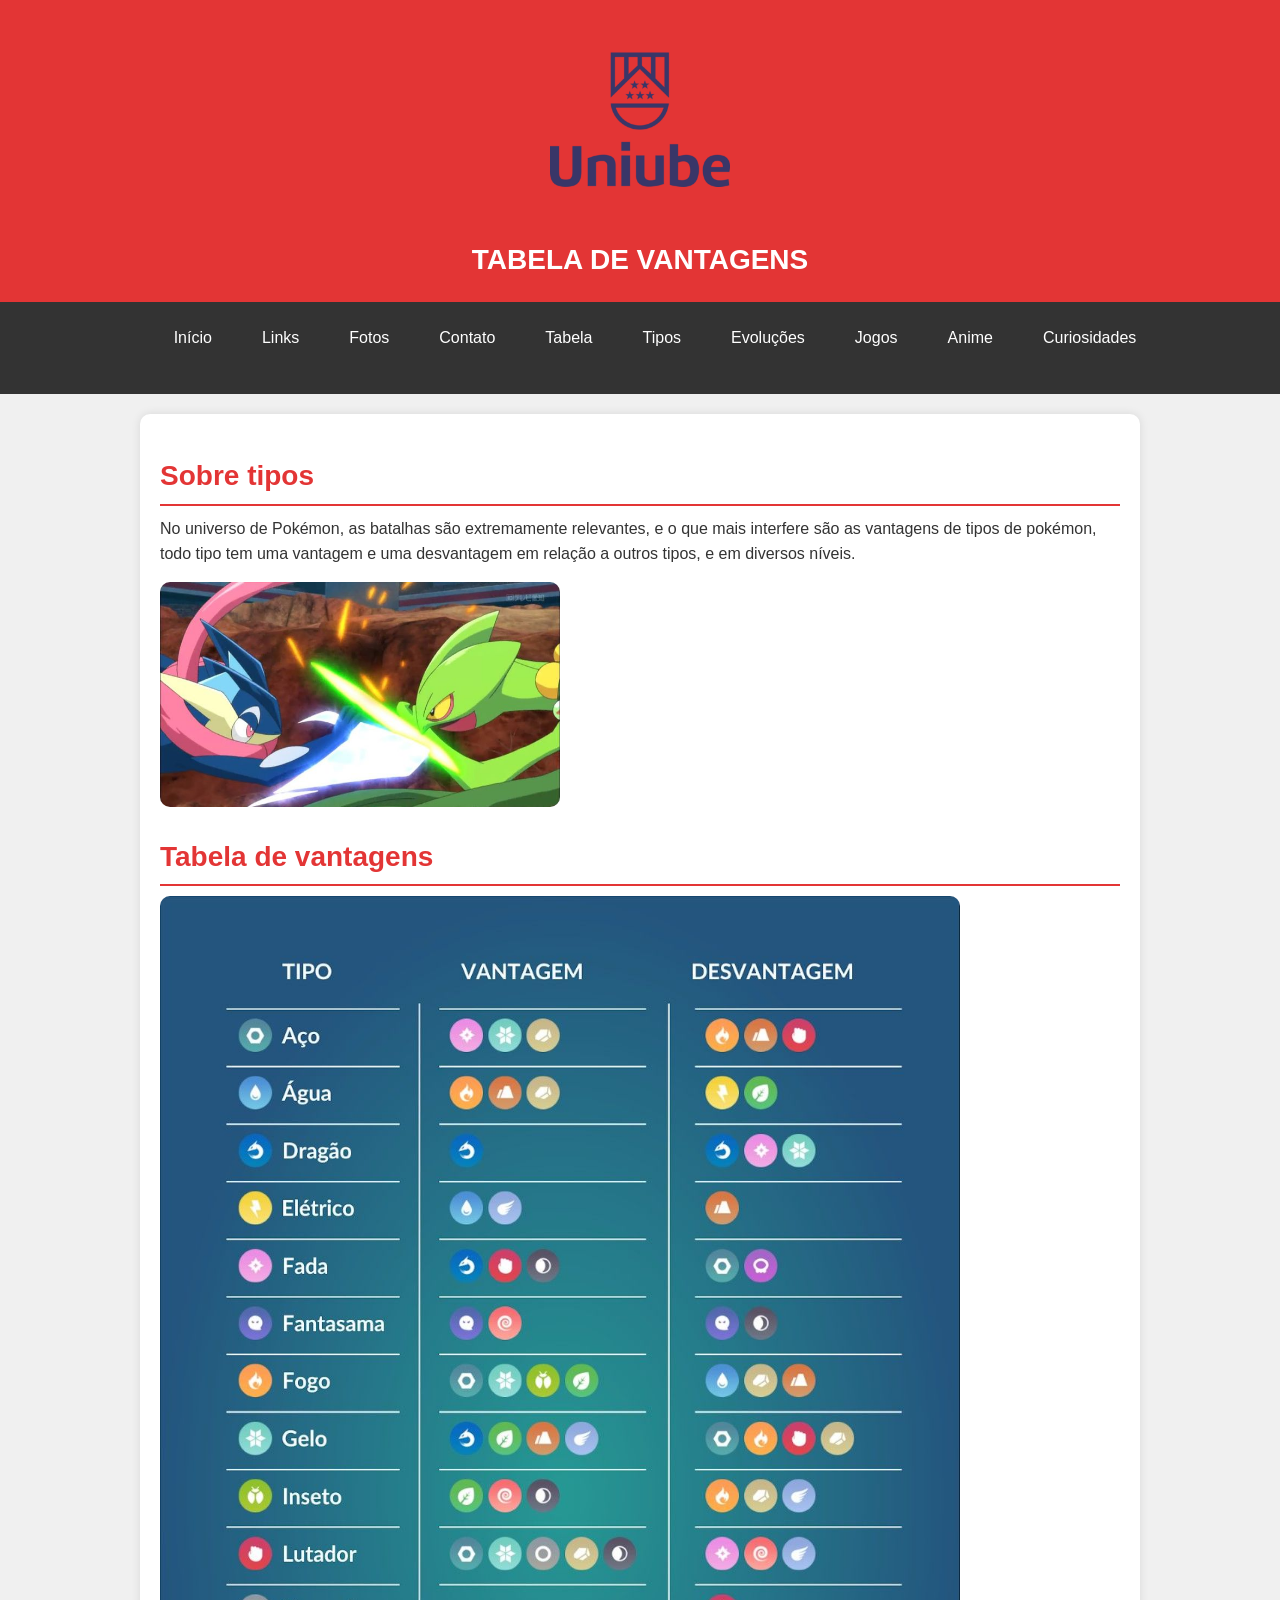
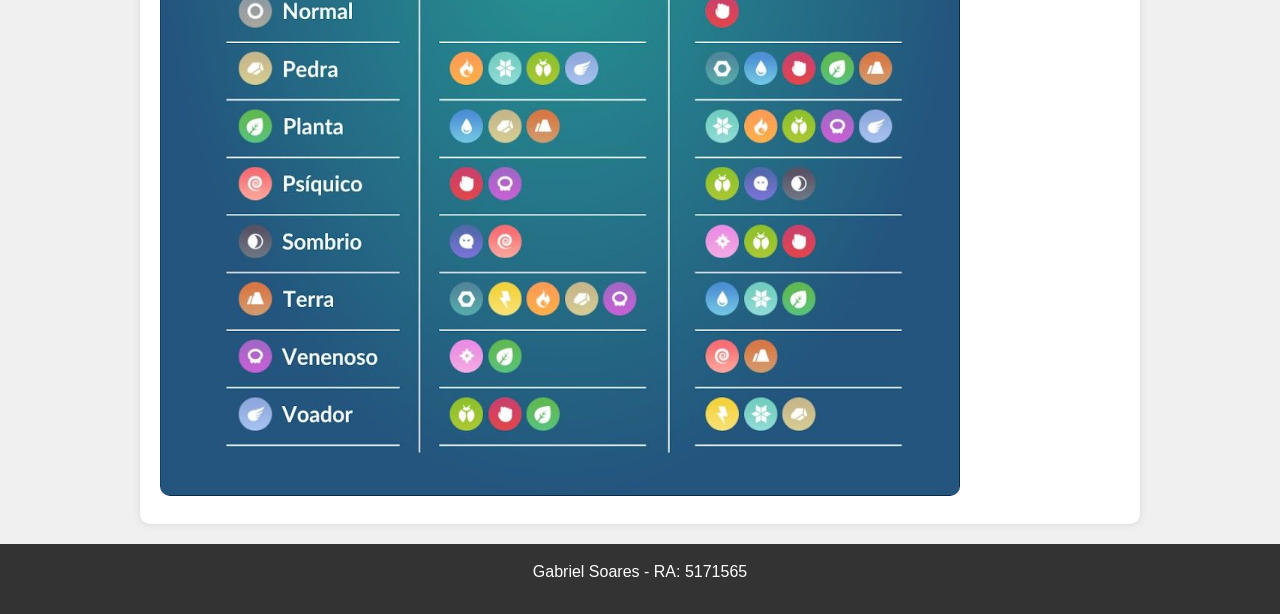
<file: tipos.html>
<!DOCTYPE html>
<html lang="pt-br">
<head>

    <script>(function(w,d,s,l,i){w[l]=w[l]||[];w[l].push({'gtm.start':
new Date().getTime(),event:'gtm.js'});var f=d.getElementsByTagName(s)[0],
j=d.createElement(s),dl=l!='dataLayer'?'&l='+l:'';j.async=true;j.src=
'https://www.googletagmanager.com/gtm.js?id='+i+dl;f.parentNode.insertBefore(j,f);
})(window,document,'script','dataLayer','GTM-SEUCODIGO');</script>

    <meta charset="UTF-8">
    <link rel="stylesheet" href="css/estilo.css">
    <title>Tipos - Pokémon</title>
    <link rel="stylesheet" href="css/estilo.css">
</head>
<body>

    <header>
       <img src="imagens/logo_uniube.png" alt="Logotipo Uniube" width="200">
        <h1>TABELA DE VANTAGENS</h1>
    </header>

    <nav>
    <ul>
        <li><a href="index.html">Início</a></li>
        <li><a href="links.html">Links</a></li>
        <li><a href="fotos.html">Fotos</a></li>
        <li><a href="contato.html">Contato</a></li>
        <li><a href="tabela.html">Tabela</a></li>
        <li><a href="tipos.html">Tipos</a></li>
        <li><a href="evolucoes.html">Evoluções</a></li>
        <li><a href="jogos.html">Jogos</a></li>
        <li><a href="anime.html">Anime</a></li>
        <li><a href="curiosidades.html">Curiosidades</a></li>
    </ul>
</nav>

    <main>
        <h2>Sobre tipos</h2>
        <p>No universo de Pokémon, as batalhas são extremamente relevantes, e o que mais interfere
            são as vantagens de tipos de pokémon, todo tipo tem uma vantagem e uma desvantagem em relação
            a outros tipos, e em diversos níveis.
        </p>

        <img src="imagens/batalha_greninja.jpg" alt="Batalha" width="400">
        
        <h2>Tabela de vantagens</h2>

        <img src="imagens/tabela_vantagens.jpg" alt="Tabela vantagens" width="800">

    </main>

    <footer>
        <p>Gabriel Soares - RA: 5171565</p>
    </footer>

</body>
<noscript><iframe src="https://www.googletagmanager.com/ns.html?id=GTM-SEUCODIGO"
height="0" width="0" style="display:none;visibility:hidden"></iframe></noscript>
</html>
</file>
<file: css/estilo.css>
/* Reset básico */
* {
    margin: 0;
    padding: 0;
    box-sizing: border-box;
}

/* Corpo do site */
body {
    font-family: Arial, sans-serif;
    background-color: #f0f0f0;
    color: #333;
    line-height: 1.6;
}

/* Cabeçalho */
header {
    background-color: #e33535;
    color: white;
    text-align: center;
    padding: 20px;
}

header h1 {
    font-size: 28px;
    margin-top: 10px;
}

/* Menu de navegação */
nav {
    background-color: #333;
    padding: 10px;
}

nav ul {
    list-style: none;
    display: flex;
    flex-wrap: wrap;
    justify-content: center;
}

nav ul li {
    margin: 5px 10px;
}

nav ul li a {
    color: white;
    text-decoration: none;
    padding: 8px 15px;
    display: block;
}

nav ul li a:hover {
    background-color: #e33535;
    border-radius: 5px;
}

/* Conteúdo principal */
main {
    max-width: 1000px;
    margin: 20px auto;
    padding: 20px;
    background-color: white;
    border-radius: 10px;
    box-shadow: 0 0 10px rgba(0,0,0,0.1);
}

/* Títulos e subtítulos (PADRONIZAÇÃO exigida) */
h1 {
    font-size: 32px;
    color: white;
    text-align: center;
}

h2 {
    font-size: 28px;
    color: #e33535;
    margin-top: 20px;
    margin-bottom: 10px;
    border-bottom: 2px solid #e33535;
    padding-bottom: 5px;
}

h3 {
    font-size: 24px;
    color: #333;
    margin-top: 15px;
    margin-bottom: 8px;
}

/* Parágrafos */
p {
    margin-bottom: 15px;
}

/* Listas */
ul, ol {
    margin-left: 30px;
    margin-bottom: 20px;
}

li {
    margin-bottom: 5px;
}

/* Tabelas */
table {
    width: 100%;
    border-collapse: collapse;
    margin: 20px 0;
}

th, td {
    border: 1px solid #ddd;
    padding: 10px;
    text-align: left;
}

th {
    background-color: #e33535;
    color: white;
}

tr:nth-child(even) {
    background-color: #f9f9f9;
}

/* Formulário */
form {
    background-color: #f9f9f9;
    padding: 20px;
    border-radius: 10px;
}

label {
    font-weight: bold;
}

input, textarea {
    width: 100%;
    padding: 8px;
    margin-top: 5px;
    margin-bottom: 15px;
    border: 1px solid #ddd;
    border-radius: 5px;
}

input[type="submit"] {
    background-color: #e33535;
    color: white;
    border: none;
    cursor: pointer;
    width: auto;
    padding: 10px 20px;
}

input[type="submit"]:hover {
    background-color: #c02020;
}

/* Imagens */
img {
    max-width: 100%;
    height: auto;
    border-radius: 10px;
}

/* Rodapé */
footer {
    background-color: #333;
    color: white;
    text-align: center;
    padding: 15px;
    margin-top: 20px;
}

/* Responsivo para celular */
@media (max-width: 768px) {
    nav ul {
        flex-direction: column;
        text-align: center;
    }
    
    main {
        margin: 10px;
        padding: 15px;
    }
    
    h1 {
        font-size: 24px;
    }
    
    h2 {
        font-size: 22px;
    }
}

/* Lista de tipos Pokémon - 6 por linha */
.lista-tipos {
    display: grid;
    grid-template-columns: repeat(6, 1fr);
    gap: 10px;
    list-style: none;
    margin-left: 0;
    padding: 0;
}

.lista-tipos li {
    background-color: #e33535;
    color: white;
    padding: 10px;
    text-align: center;
    border-radius: 20px;
    font-weight: bold;
    margin-bottom: 0;
}

@media (max-width: 768px) {
    .lista-tipos {
        grid-template-columns: repeat(3, 1fr);
    }
}

@media (max-width: 480px) {
    .lista-tipos {
        grid-template-columns: repeat(2, 1fr);
    }
}
</file>
